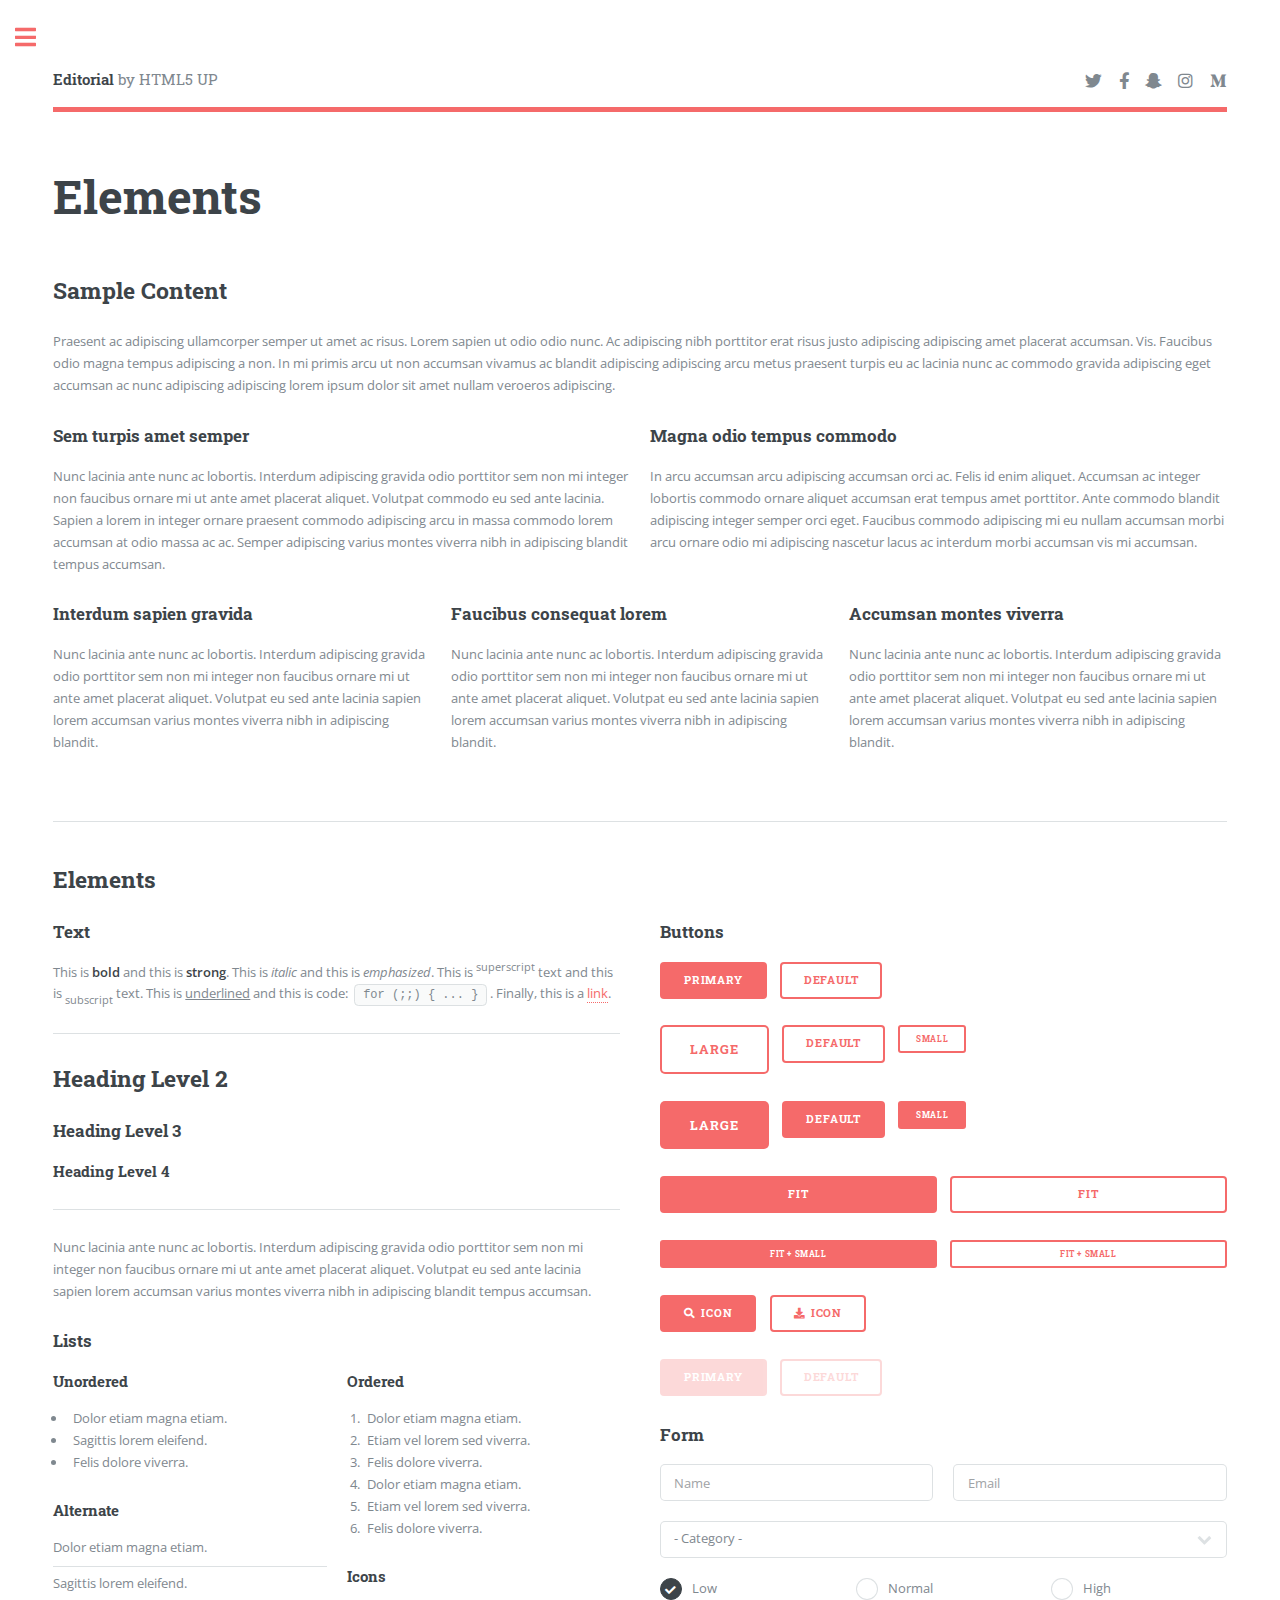
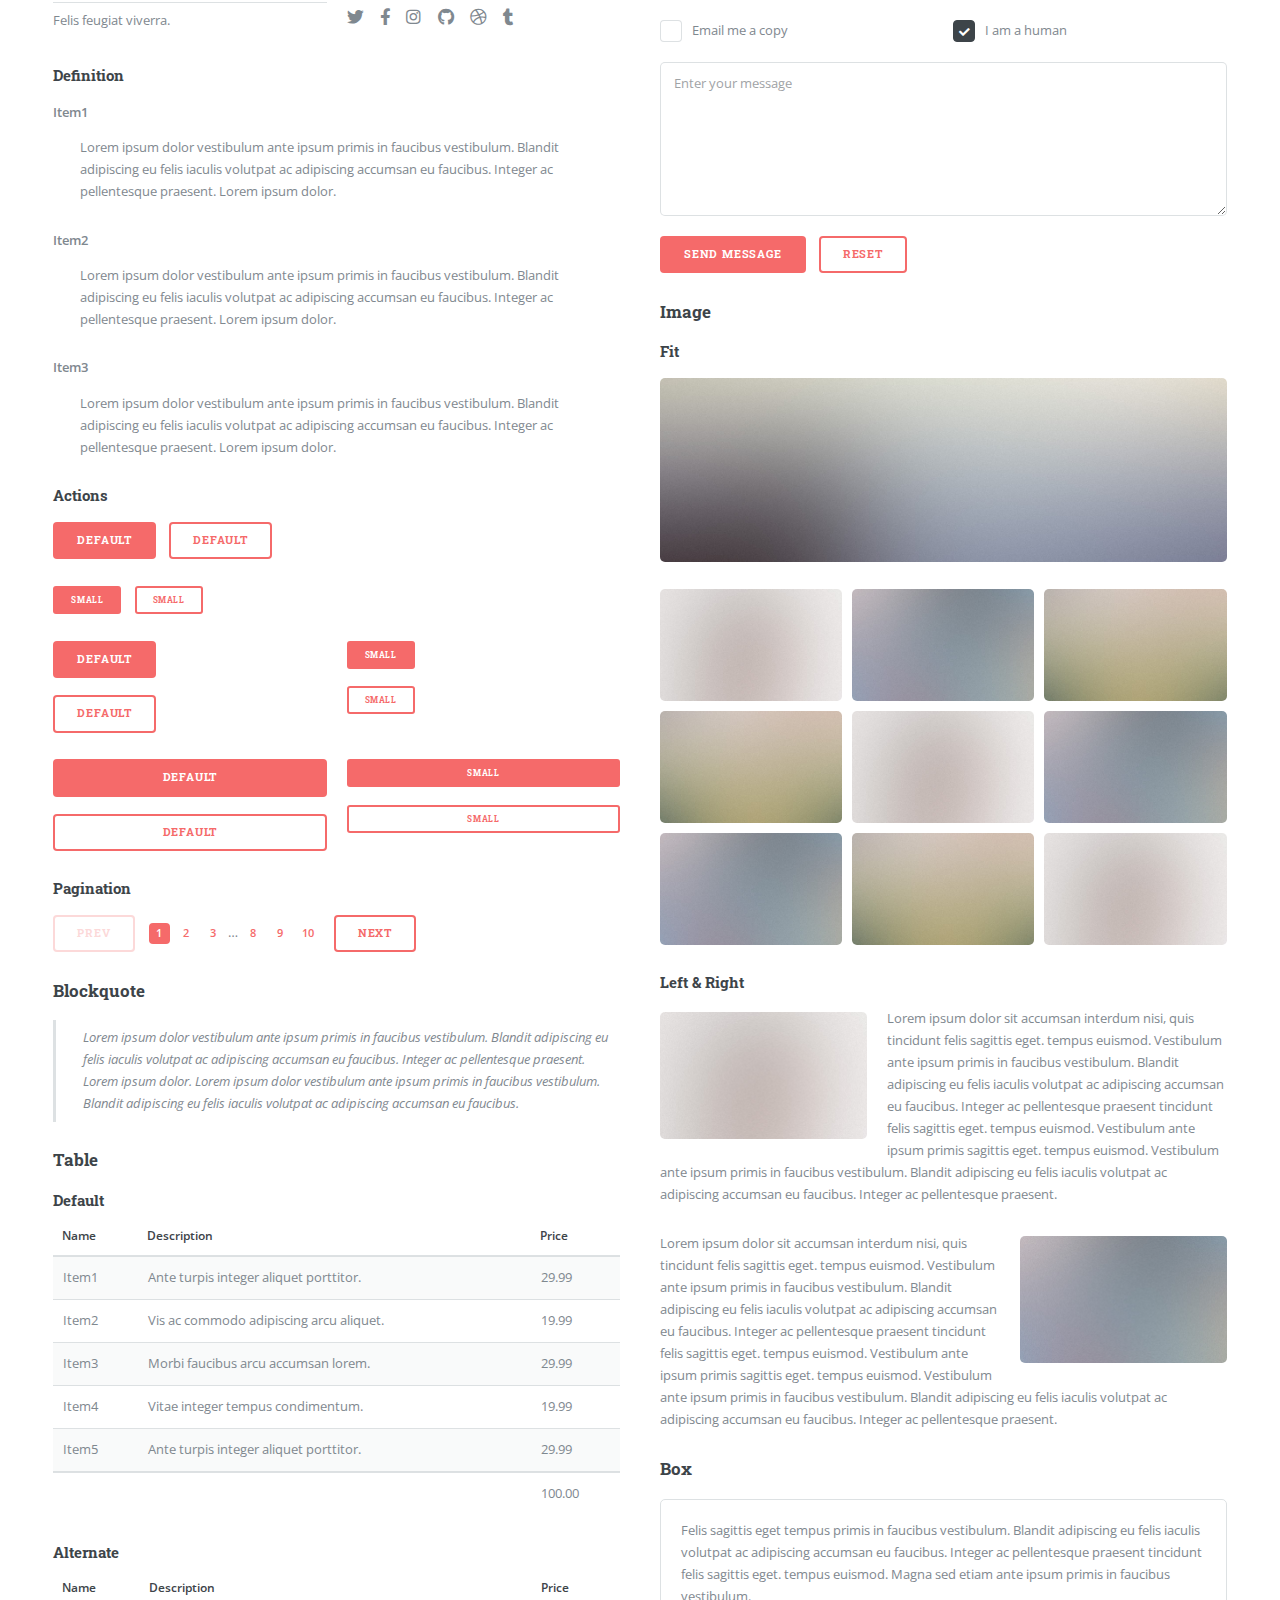
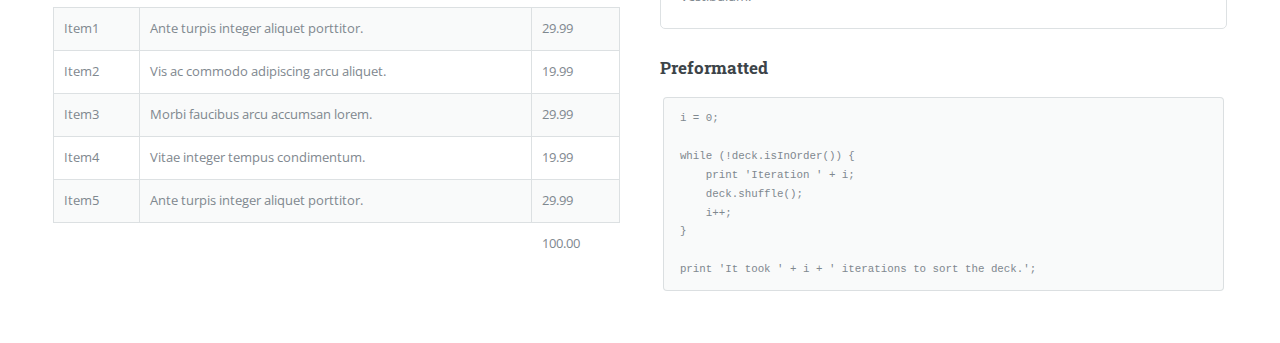
<file: elements.html>
<!DOCTYPE HTML>
<!--
	Editorial by HTML5 UP
	html5up.net | @ajlkn
	Free for personal and commercial use under the CCA 3.0 license (html5up.net/license)
-->
<html>
	<head>
		<title>Elements - Editorial by HTML5 UP</title>
		<meta charset="utf-8" />
		<meta name="viewport" content="width=device-width, initial-scale=1, user-scalable=no" />
		<link rel="stylesheet" href="assets/css/main.css" />
	</head>
	<body class="is-preload">

		<!-- Wrapper -->
			<div id="wrapper">

				<!-- Main -->
					<div id="main">
						<div class="inner">

							<!-- Header -->
								<header id="header">
									<a href="index.html" class="logo"><strong>Editorial</strong> by HTML5 UP</a>
									<ul class="icons">
										<li><a href="#" class="icon brands fa-twitter"><span class="label">Twitter</span></a></li>
										<li><a href="#" class="icon brands fa-facebook-f"><span class="label">Facebook</span></a></li>
										<li><a href="#" class="icon brands fa-snapchat-ghost"><span class="label">Snapchat</span></a></li>
										<li><a href="#" class="icon brands fa-instagram"><span class="label">Instagram</span></a></li>
										<li><a href="#" class="icon brands fa-medium-m"><span class="label">Medium</span></a></li>
									</ul>
								</header>

							<!-- Content -->
								<section>
									<header class="main">
										<h1>Elements</h1>
									</header>

									<!-- Content -->
										<h2 id="content">Sample Content</h2>
										<p>Praesent ac adipiscing ullamcorper semper ut amet ac risus. Lorem sapien ut odio odio nunc. Ac adipiscing nibh porttitor erat risus justo adipiscing adipiscing amet placerat accumsan. Vis. Faucibus odio magna tempus adipiscing a non. In mi primis arcu ut non accumsan vivamus ac blandit adipiscing adipiscing arcu metus praesent turpis eu ac lacinia nunc ac commodo gravida adipiscing eget accumsan ac nunc adipiscing adipiscing lorem ipsum dolor sit amet nullam veroeros adipiscing.</p>
										<div class="row">
											<div class="col-6 col-12-small">
												<h3>Sem turpis amet semper</h3>
												<p>Nunc lacinia ante nunc ac lobortis. Interdum adipiscing gravida odio porttitor sem non mi integer non faucibus ornare mi ut ante amet placerat aliquet. Volutpat commodo eu sed ante lacinia. Sapien a lorem in integer ornare praesent commodo adipiscing arcu in massa commodo lorem accumsan at odio massa ac ac. Semper adipiscing varius montes viverra nibh in adipiscing blandit tempus accumsan.</p>
											</div>
											<div class="col-6 col-12-small">
												<h3>Magna odio tempus commodo</h3>
												<p>In arcu accumsan arcu adipiscing accumsan orci ac. Felis id enim aliquet. Accumsan ac integer lobortis commodo ornare aliquet accumsan erat tempus amet porttitor. Ante commodo blandit adipiscing integer semper orci eget. Faucibus commodo adipiscing mi eu nullam accumsan morbi arcu ornare odio mi adipiscing nascetur lacus ac interdum morbi accumsan vis mi accumsan.</p>
											</div>
											<!-- Break -->
											<div class="col-4 col-12-medium">
												<h3>Interdum sapien gravida</h3>
												<p>Nunc lacinia ante nunc ac lobortis. Interdum adipiscing gravida odio porttitor sem non mi integer non faucibus ornare mi ut ante amet placerat aliquet. Volutpat eu sed ante lacinia sapien lorem accumsan varius montes viverra nibh in adipiscing blandit.</p>
											</div>
											<div class="col-4 col-12-medium">
												<h3>Faucibus consequat lorem</h3>
												<p>Nunc lacinia ante nunc ac lobortis. Interdum adipiscing gravida odio porttitor sem non mi integer non faucibus ornare mi ut ante amet placerat aliquet. Volutpat eu sed ante lacinia sapien lorem accumsan varius montes viverra nibh in adipiscing blandit.</p>
											</div>
											<div class="col-4 col-12-medium">
												<h3>Accumsan montes viverra</h3>
												<p>Nunc lacinia ante nunc ac lobortis. Interdum adipiscing gravida odio porttitor sem non mi integer non faucibus ornare mi ut ante amet placerat aliquet. Volutpat eu sed ante lacinia sapien lorem accumsan varius montes viverra nibh in adipiscing blandit.</p>
											</div>
										</div>

									<hr class="major" />

									<!-- Elements -->
										<h2 id="elements">Elements</h2>
										<div class="row gtr-200">
											<div class="col-6 col-12-medium">

												<!-- Text stuff -->
													<h3>Text</h3>
													<p>This is <b>bold</b> and this is <strong>strong</strong>. This is <i>italic</i> and this is <em>emphasized</em>.
													This is <sup>superscript</sup> text and this is <sub>subscript</sub> text.
													This is <u>underlined</u> and this is code: <code>for (;;) { ... }</code>.
													Finally, this is a <a href="#">link</a>.</p>
													<hr />
													<h2>Heading Level 2</h2>
													<h3>Heading Level 3</h3>
													<h4>Heading Level 4</h4>
													<hr />
													<p>Nunc lacinia ante nunc ac lobortis. Interdum adipiscing gravida odio porttitor sem non mi integer non faucibus ornare mi ut ante amet placerat aliquet. Volutpat eu sed ante lacinia sapien lorem accumsan varius montes viverra nibh in adipiscing blandit tempus accumsan.</p>

												<!-- Lists -->
													<h3>Lists</h3>
													<div class="row">
														<div class="col-6 col-12-small">

															<h4>Unordered</h4>
															<ul>
																<li>Dolor etiam magna etiam.</li>
																<li>Sagittis lorem eleifend.</li>
																<li>Felis dolore viverra.</li>
															</ul>

															<h4>Alternate</h4>
															<ul class="alt">
																<li>Dolor etiam magna etiam.</li>
																<li>Sagittis lorem eleifend.</li>
																<li>Felis feugiat viverra.</li>
															</ul>

														</div>
														<div class="col-6 col-12-small">

															<h4>Ordered</h4>
															<ol>
																<li>Dolor etiam magna etiam.</li>
																<li>Etiam vel lorem sed viverra.</li>
																<li>Felis dolore viverra.</li>
																<li>Dolor etiam magna etiam.</li>
																<li>Etiam vel lorem sed viverra.</li>
																<li>Felis dolore viverra.</li>
															</ol>

															<h4>Icons</h4>
															<ul class="icons">
																<li><a href="#" class="icon brands fa-twitter"><span class="label">Twitter</span></a></li>
																<li><a href="#" class="icon brands fa-facebook-f"><span class="label">Facebook</span></a></li>
																<li><a href="#" class="icon brands fa-instagram"><span class="label">Instagram</span></a></li>
																<li><a href="#" class="icon brands fa-github"><span class="label">Github</span></a></li>
																<li><a href="#" class="icon brands fa-dribbble"><span class="label">Dribbble</span></a></li>
																<li><a href="#" class="icon brands fa-tumblr"><span class="label">Tumblr</span></a></li>
															</ul>

														</div>
													</div>
													<h4>Definition</h4>
													<dl>
														<dt>Item1</dt>
														<dd>
															<p>Lorem ipsum dolor vestibulum ante ipsum primis in faucibus vestibulum. Blandit adipiscing eu felis iaculis volutpat ac adipiscing accumsan eu faucibus. Integer ac pellentesque praesent. Lorem ipsum dolor.</p>
														</dd>
														<dt>Item2</dt>
														<dd>
															<p>Lorem ipsum dolor vestibulum ante ipsum primis in faucibus vestibulum. Blandit adipiscing eu felis iaculis volutpat ac adipiscing accumsan eu faucibus. Integer ac pellentesque praesent. Lorem ipsum dolor.</p>
														</dd>
														<dt>Item3</dt>
														<dd>
															<p>Lorem ipsum dolor vestibulum ante ipsum primis in faucibus vestibulum. Blandit adipiscing eu felis iaculis volutpat ac adipiscing accumsan eu faucibus. Integer ac pellentesque praesent. Lorem ipsum dolor.</p>
														</dd>
													</dl>

													<h4>Actions</h4>
													<ul class="actions">
														<li><a href="#" class="button primary">Default</a></li>
														<li><a href="#" class="button">Default</a></li>
													</ul>
													<ul class="actions small">
														<li><a href="#" class="button primary small">Small</a></li>
														<li><a href="#" class="button small">Small</a></li>
													</ul>
													<div class="row">
														<div class="col-6 col-12-small">
															<ul class="actions stacked">
																<li><a href="#" class="button primary">Default</a></li>
																<li><a href="#" class="button">Default</a></li>
															</ul>
														</div>
														<div class="col-6 col-12-small">
															<ul class="actions stacked">
																<li><a href="#" class="button primary small">Small</a></li>
																<li><a href="#" class="button small">Small</a></li>
															</ul>
														</div>
														<div class="col-6 col-12-small">
															<ul class="actions stacked">
																<li><a href="#" class="button primary fit">Default</a></li>
																<li><a href="#" class="button fit">Default</a></li>
															</ul>
														</div>
														<div class="col-6 col-12-small">
															<ul class="actions stacked">
																<li><a href="#" class="button primary small fit">Small</a></li>
																<li><a href="#" class="button small fit">Small</a></li>
															</ul>
														</div>
													</div>

													<h4>Pagination</h4>
													<ul class="pagination">
														<li><span class="button disabled">Prev</span></li>
														<li><a href="#" class="page active">1</a></li>
														<li><a href="#" class="page">2</a></li>
														<li><a href="#" class="page">3</a></li>
														<li><span>&hellip;</span></li>
														<li><a href="#" class="page">8</a></li>
														<li><a href="#" class="page">9</a></li>
														<li><a href="#" class="page">10</a></li>
														<li><a href="#" class="button">Next</a></li>
													</ul>

												<!-- Blockquote -->
													<h3>Blockquote</h3>
													<blockquote>Lorem ipsum dolor vestibulum ante ipsum primis in faucibus vestibulum. Blandit adipiscing eu felis iaculis volutpat ac adipiscing accumsan eu faucibus. Integer ac pellentesque praesent. Lorem ipsum dolor. Lorem ipsum dolor vestibulum ante ipsum primis in faucibus vestibulum. Blandit adipiscing eu felis iaculis volutpat ac adipiscing accumsan eu faucibus.</blockquote>

												<!-- Table -->
													<h3>Table</h3>

													<h4>Default</h4>
													<div class="table-wrapper">
														<table>
															<thead>
																<tr>
																	<th>Name</th>
																	<th>Description</th>
																	<th>Price</th>
																</tr>
															</thead>
															<tbody>
																<tr>
																	<td>Item1</td>
																	<td>Ante turpis integer aliquet porttitor.</td>
																	<td>29.99</td>
																</tr>
																<tr>
																	<td>Item2</td>
																	<td>Vis ac commodo adipiscing arcu aliquet.</td>
																	<td>19.99</td>
																</tr>
																<tr>
																	<td>Item3</td>
																	<td> Morbi faucibus arcu accumsan lorem.</td>
																	<td>29.99</td>
																</tr>
																<tr>
																	<td>Item4</td>
																	<td>Vitae integer tempus condimentum.</td>
																	<td>19.99</td>
																</tr>
																<tr>
																	<td>Item5</td>
																	<td>Ante turpis integer aliquet porttitor.</td>
																	<td>29.99</td>
																</tr>
															</tbody>
															<tfoot>
																<tr>
																	<td colspan="2"></td>
																	<td>100.00</td>
																</tr>
															</tfoot>
														</table>
													</div>

													<h4>Alternate</h4>
													<div class="table-wrapper">
														<table class="alt">
															<thead>
																<tr>
																	<th>Name</th>
																	<th>Description</th>
																	<th>Price</th>
																</tr>
															</thead>
															<tbody>
																<tr>
																	<td>Item1</td>
																	<td>Ante turpis integer aliquet porttitor.</td>
																	<td>29.99</td>
																</tr>
																<tr>
																	<td>Item2</td>
																	<td>Vis ac commodo adipiscing arcu aliquet.</td>
																	<td>19.99</td>
																</tr>
																<tr>
																	<td>Item3</td>
																	<td> Morbi faucibus arcu accumsan lorem.</td>
																	<td>29.99</td>
																</tr>
																<tr>
																	<td>Item4</td>
																	<td>Vitae integer tempus condimentum.</td>
																	<td>19.99</td>
																</tr>
																<tr>
																	<td>Item5</td>
																	<td>Ante turpis integer aliquet porttitor.</td>
																	<td>29.99</td>
																</tr>
															</tbody>
															<tfoot>
																<tr>
																	<td colspan="2"></td>
																	<td>100.00</td>
																</tr>
															</tfoot>
														</table>
													</div>

											</div>
											<div class="col-6 col-12-medium">

												<!-- Buttons -->
													<h3>Buttons</h3>
													<ul class="actions">
														<li><a href="#" class="button primary">Primary</a></li>
														<li><a href="#" class="button">Default</a></li>
													</ul>
													<ul class="actions">
														<li><a href="#" class="button large">Large</a></li>
														<li><a href="#" class="button">Default</a></li>
														<li><a href="#" class="button small">Small</a></li>
													</ul>
													<ul class="actions">
														<li><a href="#" class="button primary large">Large</a></li>
														<li><a href="#" class="button primary">Default</a></li>
														<li><a href="#" class="button primary small">Small</a></li>
													</ul>
													<ul class="actions fit">
														<li><a href="#" class="button primary fit">Fit</a></li>
														<li><a href="#" class="button fit">Fit</a></li>
													</ul>
													<ul class="actions fit small">
														<li><a href="#" class="button primary fit small">Fit + Small</a></li>
														<li><a href="#" class="button fit small">Fit + Small</a></li>
													</ul>
													<ul class="actions">
														<li><a href="#" class="button primary icon solid fa-search">Icon</a></li>
														<li><a href="#" class="button icon solid fa-download">Icon</a></li>
													</ul>
													<ul class="actions">
														<li><span class="button primary disabled">Primary</span></li>
														<li><span class="button disabled">Default</span></li>
													</ul>

												<!-- Form -->
													<h3>Form</h3>

													<form method="post" action="#">
														<div class="row gtr-uniform">
															<div class="col-6 col-12-xsmall">
																<input type="text" name="demo-name" id="demo-name" value="" placeholder="Name" />
															</div>
															<div class="col-6 col-12-xsmall">
																<input type="email" name="demo-email" id="demo-email" value="" placeholder="Email" />
															</div>
															<!-- Break -->
															<div class="col-12">
																<select name="demo-category" id="demo-category">
																	<option value="">- Category -</option>
																	<option value="1">Manufacturing</option>
																	<option value="1">Shipping</option>
																	<option value="1">Administration</option>
																	<option value="1">Human Resources</option>
																</select>
															</div>
															<!-- Break -->
															<div class="col-4 col-12-small">
																<input type="radio" id="demo-priority-low" name="demo-priority" checked>
																<label for="demo-priority-low">Low</label>
															</div>
															<div class="col-4 col-12-small">
																<input type="radio" id="demo-priority-normal" name="demo-priority">
																<label for="demo-priority-normal">Normal</label>
															</div>
															<div class="col-4 col-12-small">
																<input type="radio" id="demo-priority-high" name="demo-priority">
																<label for="demo-priority-high">High</label>
															</div>
															<!-- Break -->
															<div class="col-6 col-12-small">
																<input type="checkbox" id="demo-copy" name="demo-copy">
																<label for="demo-copy">Email me a copy</label>
															</div>
															<div class="col-6 col-12-small">
																<input type="checkbox" id="demo-human" name="demo-human" checked>
																<label for="demo-human">I am a human</label>
															</div>
															<!-- Break -->
															<div class="col-12">
																<textarea name="demo-message" id="demo-message" placeholder="Enter your message" rows="6"></textarea>
															</div>
															<!-- Break -->
															<div class="col-12">
																<ul class="actions">
																	<li><input type="submit" value="Send Message" class="primary" /></li>
																	<li><input type="reset" value="Reset" /></li>
																</ul>
															</div>
														</div>
													</form>

												<!-- Image -->
													<h3>Image</h3>

													<h4>Fit</h4>
													<span class="image fit"><img src="images/pic11.jpg" alt="" /></span>
													<div class="box alt">
														<div class="row gtr-50 gtr-uniform">
															<div class="col-4"><span class="image fit"><img src="images/pic01.jpg" alt="" /></span></div>
															<div class="col-4"><span class="image fit"><img src="images/pic02.jpg" alt="" /></span></div>
															<div class="col-4"><span class="image fit"><img src="images/pic03.jpg" alt="" /></span></div>
															<!-- Break -->
															<div class="col-4"><span class="image fit"><img src="images/pic03.jpg" alt="" /></span></div>
															<div class="col-4"><span class="image fit"><img src="images/pic01.jpg" alt="" /></span></div>
															<div class="col-4"><span class="image fit"><img src="images/pic02.jpg" alt="" /></span></div>
															<!-- Break -->
															<div class="col-4"><span class="image fit"><img src="images/pic02.jpg" alt="" /></span></div>
															<div class="col-4"><span class="image fit"><img src="images/pic03.jpg" alt="" /></span></div>
															<div class="col-4"><span class="image fit"><img src="images/pic01.jpg" alt="" /></span></div>
														</div>
													</div>

													<h4>Left &amp; Right</h4>
													<p><span class="image left"><img src="images/pic01.jpg" alt="" /></span>Lorem ipsum dolor sit accumsan interdum nisi, quis tincidunt felis sagittis eget. tempus euismod. Vestibulum ante ipsum primis in faucibus vestibulum. Blandit adipiscing eu felis iaculis volutpat ac adipiscing accumsan eu faucibus. Integer ac pellentesque praesent tincidunt felis sagittis eget. tempus euismod. Vestibulum ante ipsum primis sagittis eget. tempus euismod. Vestibulum ante ipsum primis in faucibus vestibulum. Blandit adipiscing eu felis iaculis volutpat ac adipiscing accumsan eu faucibus. Integer ac pellentesque praesent.</p>
													<p><span class="image right"><img src="images/pic02.jpg" alt="" /></span>Lorem ipsum dolor sit accumsan interdum nisi, quis tincidunt felis sagittis eget. tempus euismod. Vestibulum ante ipsum primis in faucibus vestibulum. Blandit adipiscing eu felis iaculis volutpat ac adipiscing accumsan eu faucibus. Integer ac pellentesque praesent tincidunt felis sagittis eget. tempus euismod. Vestibulum ante ipsum primis sagittis eget. tempus euismod. Vestibulum ante ipsum primis in faucibus vestibulum. Blandit adipiscing eu felis iaculis volutpat ac adipiscing accumsan eu faucibus. Integer ac pellentesque praesent.</p>

												<!-- Box -->
													<h3>Box</h3>
													<div class="box">
														<p>Felis sagittis eget tempus primis in faucibus vestibulum. Blandit adipiscing eu felis iaculis volutpat ac adipiscing accumsan eu faucibus. Integer ac pellentesque praesent tincidunt felis sagittis eget. tempus euismod. Magna sed etiam ante ipsum primis in faucibus vestibulum.</p>
													</div>

												<!-- Preformatted Code -->
													<h3>Preformatted</h3>
													<pre><code>i = 0;

while (!deck.isInOrder()) {
    print 'Iteration ' + i;
    deck.shuffle();
    i++;
}

print 'It took ' + i + ' iterations to sort the deck.';
</code></pre>

											</div>
										</div>

								</section>

						</div>
					</div>

				<!-- Sidebar -->
					<div id="sidebar">
						<div class="inner">

							<!-- Search -->
								<section id="search" class="alt">
									<form method="post" action="#">
										<input type="text" name="query" id="query" placeholder="Search" />
									</form>
								</section>

							<!-- Menu -->
								<nav id="menu">
									<header class="major">
										<h2>Menu</h2>
									</header>
									<ul>
										<li><a href="index.html">Homepage</a></li>
										<li><a href="generic.html">Generic</a></li>
										<li><a href="elements.html">Elements</a></li>
										<li>
											<span class="opener">Submenu</span>
											<ul>
												<li><a href="#">Lorem Dolor</a></li>
												<li><a href="#">Ipsum Adipiscing</a></li>
												<li><a href="#">Tempus Magna</a></li>
												<li><a href="#">Feugiat Veroeros</a></li>
											</ul>
										</li>
										<li><a href="#">Etiam Dolore</a></li>
										<li><a href="#">Adipiscing</a></li>
										<li>
											<span class="opener">Another Submenu</span>
											<ul>
												<li><a href="#">Lorem Dolor</a></li>
												<li><a href="#">Ipsum Adipiscing</a></li>
												<li><a href="#">Tempus Magna</a></li>
												<li><a href="#">Feugiat Veroeros</a></li>
											</ul>
										</li>
										<li><a href="#">Maximus Erat</a></li>
										<li><a href="#">Sapien Mauris</a></li>
										<li><a href="#">Amet Lacinia</a></li>
									</ul>
								</nav>

							<!-- Section -->
								<section>
									<header class="major">
										<h2>Ante interdum</h2>
									</header>
									<div class="mini-posts">
										<article>
											<a href="#" class="image"><img src="images/pic07.jpg" alt="" /></a>
											<p>Aenean ornare velit lacus, ac varius enim lorem ullamcorper dolore aliquam.</p>
										</article>
										<article>
											<a href="#" class="image"><img src="images/pic08.jpg" alt="" /></a>
											<p>Aenean ornare velit lacus, ac varius enim lorem ullamcorper dolore aliquam.</p>
										</article>
										<article>
											<a href="#" class="image"><img src="images/pic09.jpg" alt="" /></a>
											<p>Aenean ornare velit lacus, ac varius enim lorem ullamcorper dolore aliquam.</p>
										</article>
									</div>
									<ul class="actions">
										<li><a href="#" class="button">More</a></li>
									</ul>
								</section>

							<!-- Section -->
								<section>
									<header class="major">
										<h2>Get in touch</h2>
									</header>
									<p>Sed varius enim lorem ullamcorper dolore aliquam aenean ornare velit lacus, ac varius enim lorem ullamcorper dolore. Proin sed aliquam facilisis ante interdum. Sed nulla amet lorem feugiat tempus aliquam.</p>
									<ul class="contact">
										<li class="icon solid fa-envelope"><a href="#">information@untitled.tld</a></li>
										<li class="icon solid fa-phone">(000) 000-0000</li>
										<li class="icon solid fa-home">1234 Somewhere Road #8254<br />
										Nashville, TN 00000-0000</li>
									</ul>
								</section>

							<!-- Footer -->
								<footer id="footer">
									<p class="copyright">&copy; Untitled. All rights reserved. Demo Images: <a href="https://unsplash.com">Unsplash</a>. Design: <a href="https://html5up.net">HTML5 UP</a>.</p>
								</footer>

						</div>
					</div>

			</div>

		<!-- Scripts -->
			<script src="assets/js/jquery.min.js"></script>
			<script src="assets/js/browser.min.js"></script>
			<script src="assets/js/breakpoints.min.js"></script>
			<script src="assets/js/util.js"></script>
			<script src="assets/js/main.js"></script>

	</body>
</html>
</file>
<file: assets/css/main.css>
@import url(fontawesome-all.min.css);
@import url("https://fonts.googleapis.com/css?family=Open+Sans:400,600,400italic,600italic|Roboto+Slab:400,700");
/*
	Editorial by HTML5 UP
	html5up.net | @ajlkn
	Free for personal and commercial use under the CCA 3.0 license (html5up.net/license)
*/
html, body, div, span, applet, object,
iframe, h1, h2, h3, h4, h5, h6, p, blockquote,
pre, a, abbr, acronym, address, big, cite,
code, del, dfn, em, img, ins, kbd, q, s, samp,
small, strike, strong, sub, sup, tt, var, b,
u, i, center, dl, dt, dd, ol, ul, li, fieldset,
form, label, legend, table, caption, tbody,
tfoot, thead, tr, th, td, article, aside,
canvas, details, embed, figure, figcaption,
footer, header, hgroup, menu, nav, output, ruby,
section, summary, time, mark, audio, video {
  margin: 0;
  padding: 0;
  border: 0;
  font-size: 100%;
  font: inherit;
  vertical-align: baseline; }

article, aside, details, figcaption, figure,
footer, header, hgroup, menu, nav, section {
  display: block; }

body {
  line-height: 1; }

ol, ul {
  list-style: none; }

blockquote, q {
  quotes: none; }
  blockquote:before, blockquote:after, q:before, q:after {
    content: '';
    content: none; }

table {
  border-collapse: collapse;
  border-spacing: 0; }

body {
  -webkit-text-size-adjust: none; }

mark {
  background-color: transparent;
  color: inherit; }

input::-moz-focus-inner {
  border: 0;
  padding: 0; }

input, select, textarea {
  -moz-appearance: none;
  -webkit-appearance: none;
  -ms-appearance: none;
  appearance: none; }

/* Basic */
@-ms-viewport {
  width: device-width; }

body {
  -ms-overflow-style: scrollbar; }

@media screen and (max-width: 480px) {
  html, body {
    min-width: 320px; } }

html {
  box-sizing: border-box; }

*, *:before, *:after {
  box-sizing: inherit; }

body {
  background: #ffffff; }
  body.is-preload *, body.is-preload *:before, body.is-preload *:after, body.is-resizing *, body.is-resizing *:before, body.is-resizing *:after {
    -moz-animation: none !important;
    -webkit-animation: none !important;
    -ms-animation: none !important;
    animation: none !important;
    -moz-transition: none !important;
    -webkit-transition: none !important;
    -ms-transition: none !important;
    transition: none !important; }

/* Type */
body, input, select, textarea {
  color: #7f888f;
  font-family: "Open Sans", sans-serif;
  font-size: 13pt;
  font-weight: 400;
  line-height: 1.65; }
  @media screen and (max-width: 1680px) {
    body, input, select, textarea {
      font-size: 11pt; } }
  @media screen and (max-width: 1280px) {
    body, input, select, textarea {
      font-size: 10pt; } }
  @media screen and (max-width: 360px) {
    body, input, select, textarea {
      font-size: 9pt; } }

a {
  -moz-transition: color 0.2s ease-in-out, border-bottom-color 0.2s ease-in-out;
  -webkit-transition: color 0.2s ease-in-out, border-bottom-color 0.2s ease-in-out;
  -ms-transition: color 0.2s ease-in-out, border-bottom-color 0.2s ease-in-out;
  transition: color 0.2s ease-in-out, border-bottom-color 0.2s ease-in-out;
  border-bottom: dotted 1px;
  color: #f56a6a;
  text-decoration: none; }
  a:hover {
    border-bottom-color: #f56a6a;
    color: #f56a6a !important; }
    a:hover strong {
      color: inherit; }

strong, b {
  color: #3d4449;
  font-weight: 600; }

em, i {
  font-style: italic; }

p {
  margin: 0 0 2em 0; }

h1, h2, h3, h4, h5, h6 {
  color: #3d4449;
  font-family: "Roboto Slab", serif;
  font-weight: 700;
  line-height: 1.5;
  margin: 0 0 1em 0; }
  h1 a, h2 a, h3 a, h4 a, h5 a, h6 a {
    color: inherit;
    text-decoration: none;
    border-bottom: 0; }

h1 {
  font-size: 4em;
  margin: 0 0 0.5em 0;
  line-height: 1.3; }

h2 {
  font-size: 1.75em; }

h3 {
  font-size: 1.25em; }

h4 {
  font-size: 1.1em; }

h5 {
  font-size: 0.9em; }

h6 {
  font-size: 0.7em; }

@media screen and (max-width: 1680px) {
  h1 {
    font-size: 3.5em; } }

@media screen and (max-width: 980px) {
  h1 {
    font-size: 3.25em; } }

@media screen and (max-width: 736px) {
  h1 {
    font-size: 2em;
    line-height: 1.4; }
  h2 {
    font-size: 1.5em; } }

sub {
  font-size: 0.8em;
  position: relative;
  top: 0.5em; }

sup {
  font-size: 0.8em;
  position: relative;
  top: -0.5em; }

blockquote {
  border-left: solid 3px rgba(210, 215, 217, 0.75);
  font-style: italic;
  margin: 0 0 2em 0;
  padding: 0.5em 0 0.5em 2em; }

code {
  background: rgba(230, 235, 237, 0.25);
  border-radius: 0.375em;
  border: solid 1px rgba(210, 215, 217, 0.75);
  font-family: "Courier New", monospace;
  font-size: 0.9em;
  margin: 0 0.25em;
  padding: 0.25em 0.65em; }

pre {
  -webkit-overflow-scrolling: touch;
  font-family: "Courier New", monospace;
  font-size: 0.9em;
  margin: 0 0 2em 0; }
  pre code {
    display: block;
    line-height: 1.75;
    padding: 1em 1.5em;
    overflow-x: auto; }

hr {
  border: 0;
  border-bottom: solid 1px rgba(210, 215, 217, 0.75);
  margin: 2em 0; }
  hr.major {
    margin: 3em 0; }

.align-left {
  text-align: left; }

.align-center {
  text-align: center; }

.align-right {
  text-align: right; }

/* Row */
.row {
  display: flex;
  flex-wrap: wrap;
  box-sizing: border-box;
  align-items: stretch; }
  .row > * {
    box-sizing: border-box; }
  .row.gtr-uniform > * > :last-child {
    margin-bottom: 0; }
  .row.aln-left {
    justify-content: flex-start; }
  .row.aln-center {
    justify-content: center; }
  .row.aln-right {
    justify-content: flex-end; }
  .row.aln-top {
    align-items: flex-start; }
  .row.aln-middle {
    align-items: center; }
  .row.aln-bottom {
    align-items: flex-end; }
  .row > .imp {
    order: -1; }
  .row > .col-1 {
    width: 8.33333%; }
  .row > .off-1 {
    margin-left: 8.33333%; }
  .row > .col-2 {
    width: 16.66667%; }
  .row > .off-2 {
    margin-left: 16.66667%; }
  .row > .col-3 {
    width: 25%; }
  .row > .off-3 {
    margin-left: 25%; }
  .row > .col-4 {
    width: 33.33333%; }
  .row > .off-4 {
    margin-left: 33.33333%; }
  .row > .col-5 {
    width: 41.66667%; }
  .row > .off-5 {
    margin-left: 41.66667%; }
  .row > .col-6 {
    width: 50%; }
  .row > .off-6 {
    margin-left: 50%; }
  .row > .col-7 {
    width: 58.33333%; }
  .row > .off-7 {
    margin-left: 58.33333%; }
  .row > .col-8 {
    width: 66.66667%; }
  .row > .off-8 {
    margin-left: 66.66667%; }
  .row > .col-9 {
    width: 75%; }
  .row > .off-9 {
    margin-left: 75%; }
  .row > .col-10 {
    width: 83.33333%; }
  .row > .off-10 {
    margin-left: 83.33333%; }
  .row > .col-11 {
    width: 91.66667%; }
  .row > .off-11 {
    margin-left: 91.66667%; }
  .row > .col-12 {
    width: 100%; }
  .row > .off-12 {
    margin-left: 100%; }
  .row.gtr-0 {
    margin-top: 0;
    margin-left: 0em; }
    .row.gtr-0 > * {
      padding: 0 0 0 0em; }
    .row.gtr-0.gtr-uniform {
      margin-top: 0em; }
      .row.gtr-0.gtr-uniform > * {
        padding-top: 0em; }
  .row.gtr-25 {
    margin-top: 0;
    margin-left: -0.375em; }
    .row.gtr-25 > * {
      padding: 0 0 0 0.375em; }
    .row.gtr-25.gtr-uniform {
      margin-top: -0.375em; }
      .row.gtr-25.gtr-uniform > * {
        padding-top: 0.375em; }
  .row.gtr-50 {
    margin-top: 0;
    margin-left: -0.75em; }
    .row.gtr-50 > * {
      padding: 0 0 0 0.75em; }
    .row.gtr-50.gtr-uniform {
      margin-top: -0.75em; }
      .row.gtr-50.gtr-uniform > * {
        padding-top: 0.75em; }
  .row {
    margin-top: 0;
    margin-left: -1.5em; }
    .row > * {
      padding: 0 0 0 1.5em; }
    .row.gtr-uniform {
      margin-top: -1.5em; }
      .row.gtr-uniform > * {
        padding-top: 1.5em; }
  .row.gtr-150 {
    margin-top: 0;
    margin-left: -2.25em; }
    .row.gtr-150 > * {
      padding: 0 0 0 2.25em; }
    .row.gtr-150.gtr-uniform {
      margin-top: -2.25em; }
      .row.gtr-150.gtr-uniform > * {
        padding-top: 2.25em; }
  .row.gtr-200 {
    margin-top: 0;
    margin-left: -3em; }
    .row.gtr-200 > * {
      padding: 0 0 0 3em; }
    .row.gtr-200.gtr-uniform {
      margin-top: -3em; }
      .row.gtr-200.gtr-uniform > * {
        padding-top: 3em; }
  @media screen and (max-width: 1680px) {
    .row {
      display: flex;
      flex-wrap: wrap;
      box-sizing: border-box;
      align-items: stretch; }
      .row > * {
        box-sizing: border-box; }
      .row.gtr-uniform > * > :last-child {
        margin-bottom: 0; }
      .row.aln-left {
        justify-content: flex-start; }
      .row.aln-center {
        justify-content: center; }
      .row.aln-right {
        justify-content: flex-end; }
      .row.aln-top {
        align-items: flex-start; }
      .row.aln-middle {
        align-items: center; }
      .row.aln-bottom {
        align-items: flex-end; }
      .row > .imp-xlarge {
        order: -1; }
      .row > .col-1-xlarge {
        width: 8.33333%; }
      .row > .off-1-xlarge {
        margin-left: 8.33333%; }
      .row > .col-2-xlarge {
        width: 16.66667%; }
      .row > .off-2-xlarge {
        margin-left: 16.66667%; }
      .row > .col-3-xlarge {
        width: 25%; }
      .row > .off-3-xlarge {
        margin-left: 25%; }
      .row > .col-4-xlarge {
        width: 33.33333%; }
      .row > .off-4-xlarge {
        margin-left: 33.33333%; }
      .row > .col-5-xlarge {
        width: 41.66667%; }
      .row > .off-5-xlarge {
        margin-left: 41.66667%; }
      .row > .col-6-xlarge {
        width: 50%; }
      .row > .off-6-xlarge {
        margin-left: 50%; }
      .row > .col-7-xlarge {
        width: 58.33333%; }
      .row > .off-7-xlarge {
        margin-left: 58.33333%; }
      .row > .col-8-xlarge {
        width: 66.66667%; }
      .row > .off-8-xlarge {
        margin-left: 66.66667%; }
      .row > .col-9-xlarge {
        width: 75%; }
      .row > .off-9-xlarge {
        margin-left: 75%; }
      .row > .col-10-xlarge {
        width: 83.33333%; }
      .row > .off-10-xlarge {
        margin-left: 83.33333%; }
      .row > .col-11-xlarge {
        width: 91.66667%; }
      .row > .off-11-xlarge {
        margin-left: 91.66667%; }
      .row > .col-12-xlarge {
        width: 100%; }
      .row > .off-12-xlarge {
        margin-left: 100%; }
      .row.gtr-0 {
        margin-top: 0;
        margin-left: 0em; }
        .row.gtr-0 > * {
          padding: 0 0 0 0em; }
        .row.gtr-0.gtr-uniform {
          margin-top: 0em; }
          .row.gtr-0.gtr-uniform > * {
            padding-top: 0em; }
      .row.gtr-25 {
        margin-top: 0;
        margin-left: -0.375em; }
        .row.gtr-25 > * {
          padding: 0 0 0 0.375em; }
        .row.gtr-25.gtr-uniform {
          margin-top: -0.375em; }
          .row.gtr-25.gtr-uniform > * {
            padding-top: 0.375em; }
      .row.gtr-50 {
        margin-top: 0;
        margin-left: -0.75em; }
        .row.gtr-50 > * {
          padding: 0 0 0 0.75em; }
        .row.gtr-50.gtr-uniform {
          margin-top: -0.75em; }
          .row.gtr-50.gtr-uniform > * {
            padding-top: 0.75em; }
      .row {
        margin-top: 0;
        margin-left: -1.5em; }
        .row > * {
          padding: 0 0 0 1.5em; }
        .row.gtr-uniform {
          margin-top: -1.5em; }
          .row.gtr-uniform > * {
            padding-top: 1.5em; }
      .row.gtr-150 {
        margin-top: 0;
        margin-left: -2.25em; }
        .row.gtr-150 > * {
          padding: 0 0 0 2.25em; }
        .row.gtr-150.gtr-uniform {
          margin-top: -2.25em; }
          .row.gtr-150.gtr-uniform > * {
            padding-top: 2.25em; }
      .row.gtr-200 {
        margin-top: 0;
        margin-left: -3em; }
        .row.gtr-200 > * {
          padding: 0 0 0 3em; }
        .row.gtr-200.gtr-uniform {
          margin-top: -3em; }
          .row.gtr-200.gtr-uniform > * {
            padding-top: 3em; } }
  @media screen and (max-width: 1280px) {
    .row {
      display: flex;
      flex-wrap: wrap;
      box-sizing: border-box;
      align-items: stretch; }
      .row > * {
        box-sizing: border-box; }
      .row.gtr-uniform > * > :last-child {
        margin-bottom: 0; }
      .row.aln-left {
        justify-content: flex-start; }
      .row.aln-center {
        justify-content: center; }
      .row.aln-right {
        justify-content: flex-end; }
      .row.aln-top {
        align-items: flex-start; }
      .row.aln-middle {
        align-items: center; }
      .row.aln-bottom {
        align-items: flex-end; }
      .row > .imp-large {
        order: -1; }
      .row > .col-1-large {
        width: 8.33333%; }
      .row > .off-1-large {
        margin-left: 8.33333%; }
      .row > .col-2-large {
        width: 16.66667%; }
      .row > .off-2-large {
        margin-left: 16.66667%; }
      .row > .col-3-large {
        width: 25%; }
      .row > .off-3-large {
        margin-left: 25%; }
      .row > .col-4-large {
        width: 33.33333%; }
      .row > .off-4-large {
        margin-left: 33.33333%; }
      .row > .col-5-large {
        width: 41.66667%; }
      .row > .off-5-large {
        margin-left: 41.66667%; }
      .row > .col-6-large {
        width: 50%; }
      .row > .off-6-large {
        margin-left: 50%; }
      .row > .col-7-large {
        width: 58.33333%; }
      .row > .off-7-large {
        margin-left: 58.33333%; }
      .row > .col-8-large {
        width: 66.66667%; }
      .row > .off-8-large {
        margin-left: 66.66667%; }
      .row > .col-9-large {
        width: 75%; }
      .row > .off-9-large {
        margin-left: 75%; }
      .row > .col-10-large {
        width: 83.33333%; }
      .row > .off-10-large {
        margin-left: 83.33333%; }
      .row > .col-11-large {
        width: 91.66667%; }
      .row > .off-11-large {
        margin-left: 91.66667%; }
      .row > .col-12-large {
        width: 100%; }
      .row > .off-12-large {
        margin-left: 100%; }
      .row.gtr-0 {
        margin-top: 0;
        margin-left: 0em; }
        .row.gtr-0 > * {
          padding: 0 0 0 0em; }
        .row.gtr-0.gtr-uniform {
          margin-top: 0em; }
          .row.gtr-0.gtr-uniform > * {
            padding-top: 0em; }
      .row.gtr-25 {
        margin-top: 0;
        margin-left: -0.375em; }
        .row.gtr-25 > * {
          padding: 0 0 0 0.375em; }
        .row.gtr-25.gtr-uniform {
          margin-top: -0.375em; }
          .row.gtr-25.gtr-uniform > * {
            padding-top: 0.375em; }
      .row.gtr-50 {
        margin-top: 0;
        margin-left: -0.75em; }
        .row.gtr-50 > * {
          padding: 0 0 0 0.75em; }
        .row.gtr-50.gtr-uniform {
          margin-top: -0.75em; }
          .row.gtr-50.gtr-uniform > * {
            padding-top: 0.75em; }
      .row {
        margin-top: 0;
        margin-left: -1.5em; }
        .row > * {
          padding: 0 0 0 1.5em; }
        .row.gtr-uniform {
          margin-top: -1.5em; }
          .row.gtr-uniform > * {
            padding-top: 1.5em; }
      .row.gtr-150 {
        margin-top: 0;
        margin-left: -2.25em; }
        .row.gtr-150 > * {
          padding: 0 0 0 2.25em; }
        .row.gtr-150.gtr-uniform {
          margin-top: -2.25em; }
          .row.gtr-150.gtr-uniform > * {
            padding-top: 2.25em; }
      .row.gtr-200 {
        margin-top: 0;
        margin-left: -3em; }
        .row.gtr-200 > * {
          padding: 0 0 0 3em; }
        .row.gtr-200.gtr-uniform {
          margin-top: -3em; }
          .row.gtr-200.gtr-uniform > * {
            padding-top: 3em; } }
  @media screen and (max-width: 980px) {
    .row {
      display: flex;
      flex-wrap: wrap;
      box-sizing: border-box;
      align-items: stretch; }
      .row > * {
        box-sizing: border-box; }
      .row.gtr-uniform > * > :last-child {
        margin-bottom: 0; }
      .row.aln-left {
        justify-content: flex-start; }
      .row.aln-center {
        justify-content: center; }
      .row.aln-right {
        justify-content: flex-end; }
      .row.aln-top {
        align-items: flex-start; }
      .row.aln-middle {
        align-items: center; }
      .row.aln-bottom {
        align-items: flex-end; }
      .row > .imp-medium {
        order: -1; }
      .row > .col-1-medium {
        width: 8.33333%; }
      .row > .off-1-medium {
        margin-left: 8.33333%; }
      .row > .col-2-medium {
        width: 16.66667%; }
      .row > .off-2-medium {
        margin-left: 16.66667%; }
      .row > .col-3-medium {
        width: 25%; }
      .row > .off-3-medium {
        margin-left: 25%; }
      .row > .col-4-medium {
        width: 33.33333%; }
      .row > .off-4-medium {
        margin-left: 33.33333%; }
      .row > .col-5-medium {
        width: 41.66667%; }
      .row > .off-5-medium {
        margin-left: 41.66667%; }
      .row > .col-6-medium {
        width: 50%; }
      .row > .off-6-medium {
        margin-left: 50%; }
      .row > .col-7-medium {
        width: 58.33333%; }
      .row > .off-7-medium {
        margin-left: 58.33333%; }
      .row > .col-8-medium {
        width: 66.66667%; }
      .row > .off-8-medium {
        margin-left: 66.66667%; }
      .row > .col-9-medium {
        width: 75%; }
      .row > .off-9-medium {
        margin-left: 75%; }
      .row > .col-10-medium {
        width: 83.33333%; }
      .row > .off-10-medium {
        margin-left: 83.33333%; }
      .row > .col-11-medium {
        width: 91.66667%; }
      .row > .off-11-medium {
        margin-left: 91.66667%; }
      .row > .col-12-medium {
        width: 100%; }
      .row > .off-12-medium {
        margin-left: 100%; }
      .row.gtr-0 {
        margin-top: 0;
        margin-left: 0em; }
        .row.gtr-0 > * {
          padding: 0 0 0 0em; }
        .row.gtr-0.gtr-uniform {
          margin-top: 0em; }
          .row.gtr-0.gtr-uniform > * {
            padding-top: 0em; }
      .row.gtr-25 {
        margin-top: 0;
        margin-left: -0.375em; }
        .row.gtr-25 > * {
          padding: 0 0 0 0.375em; }
        .row.gtr-25.gtr-uniform {
          margin-top: -0.375em; }
          .row.gtr-25.gtr-uniform > * {
            padding-top: 0.375em; }
      .row.gtr-50 {
        margin-top: 0;
        margin-left: -0.75em; }
        .row.gtr-50 > * {
          padding: 0 0 0 0.75em; }
        .row.gtr-50.gtr-uniform {
          margin-top: -0.75em; }
          .row.gtr-50.gtr-uniform > * {
            padding-top: 0.75em; }
      .row {
        margin-top: 0;
        margin-left: -1.5em; }
        .row > * {
          padding: 0 0 0 1.5em; }
        .row.gtr-uniform {
          margin-top: -1.5em; }
          .row.gtr-uniform > * {
            padding-top: 1.5em; }
      .row.gtr-150 {
        margin-top: 0;
        margin-left: -2.25em; }
        .row.gtr-150 > * {
          padding: 0 0 0 2.25em; }
        .row.gtr-150.gtr-uniform {
          margin-top: -2.25em; }
          .row.gtr-150.gtr-uniform > * {
            padding-top: 2.25em; }
      .row.gtr-200 {
        margin-top: 0;
        margin-left: -3em; }
        .row.gtr-200 > * {
          padding: 0 0 0 3em; }
        .row.gtr-200.gtr-uniform {
          margin-top: -3em; }
          .row.gtr-200.gtr-uniform > * {
            padding-top: 3em; } }
  @media screen and (max-width: 736px) {
    .row {
      display: flex;
      flex-wrap: wrap;
      box-sizing: border-box;
      align-items: stretch; }
      .row > * {
        box-sizing: border-box; }
      .row.gtr-uniform > * > :last-child {
        margin-bottom: 0; }
      .row.aln-left {
        justify-content: flex-start; }
      .row.aln-center {
        justify-content: center; }
      .row.aln-right {
        justify-content: flex-end; }
      .row.aln-top {
        align-items: flex-start; }
      .row.aln-middle {
        align-items: center; }
      .row.aln-bottom {
        align-items: flex-end; }
      .row > .imp-small {
        order: -1; }
      .row > .col-1-small {
        width: 8.33333%; }
      .row > .off-1-small {
        margin-left: 8.33333%; }
      .row > .col-2-small {
        width: 16.66667%; }
      .row > .off-2-small {
        margin-left: 16.66667%; }
      .row > .col-3-small {
        width: 25%; }
      .row > .off-3-small {
        margin-left: 25%; }
      .row > .col-4-small {
        width: 33.33333%; }
      .row > .off-4-small {
        margin-left: 33.33333%; }
      .row > .col-5-small {
        width: 41.66667%; }
      .row > .off-5-small {
        margin-left: 41.66667%; }
      .row > .col-6-small {
        width: 50%; }
      .row > .off-6-small {
        margin-left: 50%; }
      .row > .col-7-small {
        width: 58.33333%; }
      .row > .off-7-small {
        margin-left: 58.33333%; }
      .row > .col-8-small {
        width: 66.66667%; }
      .row > .off-8-small {
        margin-left: 66.66667%; }
      .row > .col-9-small {
        width: 75%; }
      .row > .off-9-small {
        margin-left: 75%; }
      .row > .col-10-small {
        width: 83.33333%; }
      .row > .off-10-small {
        margin-left: 83.33333%; }
      .row > .col-11-small {
        width: 91.66667%; }
      .row > .off-11-small {
        margin-left: 91.66667%; }
      .row > .col-12-small {
        width: 100%; }
      .row > .off-12-small {
        margin-left: 100%; }
      .row.gtr-0 {
        margin-top: 0;
        margin-left: 0em; }
        .row.gtr-0 > * {
          padding: 0 0 0 0em; }
        .row.gtr-0.gtr-uniform {
          margin-top: 0em; }
          .row.gtr-0.gtr-uniform > * {
            padding-top: 0em; }
      .row.gtr-25 {
        margin-top: 0;
        margin-left: -0.375em; }
        .row.gtr-25 > * {
          padding: 0 0 0 0.375em; }
        .row.gtr-25.gtr-uniform {
          margin-top: -0.375em; }
          .row.gtr-25.gtr-uniform > * {
            padding-top: 0.375em; }
      .row.gtr-50 {
        margin-top: 0;
        margin-left: -0.75em; }
        .row.gtr-50 > * {
          padding: 0 0 0 0.75em; }
        .row.gtr-50.gtr-uniform {
          margin-top: -0.75em; }
          .row.gtr-50.gtr-uniform > * {
            padding-top: 0.75em; }
      .row {
        margin-top: 0;
        margin-left: -1.5em; }
        .row > * {
          padding: 0 0 0 1.5em; }
        .row.gtr-uniform {
          margin-top: -1.5em; }
          .row.gtr-uniform > * {
            padding-top: 1.5em; }
      .row.gtr-150 {
        margin-top: 0;
        margin-left: -2.25em; }
        .row.gtr-150 > * {
          padding: 0 0 0 2.25em; }
        .row.gtr-150.gtr-uniform {
          margin-top: -2.25em; }
          .row.gtr-150.gtr-uniform > * {
            padding-top: 2.25em; }
      .row.gtr-200 {
        margin-top: 0;
        margin-left: -3em; }
        .row.gtr-200 > * {
          padding: 0 0 0 3em; }
        .row.gtr-200.gtr-uniform {
          margin-top: -3em; }
          .row.gtr-200.gtr-uniform > * {
            padding-top: 3em; } }
  @media screen and (max-width: 480px) {
    .row {
      display: flex;
      flex-wrap: wrap;
      box-sizing: border-box;
      align-items: stretch; }
      .row > * {
        box-sizing: border-box; }
      .row.gtr-uniform > * > :last-child {
        margin-bottom: 0; }
      .row.aln-left {
        justify-content: flex-start; }
      .row.aln-center {
        justify-content: center; }
      .row.aln-right {
        justify-content: flex-end; }
      .row.aln-top {
        align-items: flex-start; }
      .row.aln-middle {
        align-items: center; }
      .row.aln-bottom {
        align-items: flex-end; }
      .row > .imp-xsmall {
        order: -1; }
      .row > .col-1-xsmall {
        width: 8.33333%; }
      .row > .off-1-xsmall {
        margin-left: 8.33333%; }
      .row > .col-2-xsmall {
        width: 16.66667%; }
      .row > .off-2-xsmall {
        margin-left: 16.66667%; }
      .row > .col-3-xsmall {
        width: 25%; }
      .row > .off-3-xsmall {
        margin-left: 25%; }
      .row > .col-4-xsmall {
        width: 33.33333%; }
      .row > .off-4-xsmall {
        margin-left: 33.33333%; }
      .row > .col-5-xsmall {
        width: 41.66667%; }
      .row > .off-5-xsmall {
        margin-left: 41.66667%; }
      .row > .col-6-xsmall {
        width: 50%; }
      .row > .off-6-xsmall {
        margin-left: 50%; }
      .row > .col-7-xsmall {
        width: 58.33333%; }
      .row > .off-7-xsmall {
        margin-left: 58.33333%; }
      .row > .col-8-xsmall {
        width: 66.66667%; }
      .row > .off-8-xsmall {
        margin-left: 66.66667%; }
      .row > .col-9-xsmall {
        width: 75%; }
      .row > .off-9-xsmall {
        margin-left: 75%; }
      .row > .col-10-xsmall {
        width: 83.33333%; }
      .row > .off-10-xsmall {
        margin-left: 83.33333%; }
      .row > .col-11-xsmall {
        width: 91.66667%; }
      .row > .off-11-xsmall {
        margin-left: 91.66667%; }
      .row > .col-12-xsmall {
        width: 100%; }
      .row > .off-12-xsmall {
        margin-left: 100%; }
      .row.gtr-0 {
        margin-top: 0;
        margin-left: 0em; }
        .row.gtr-0 > * {
          padding: 0 0 0 0em; }
        .row.gtr-0.gtr-uniform {
          margin-top: 0em; }
          .row.gtr-0.gtr-uniform > * {
            padding-top: 0em; }
      .row.gtr-25 {
        margin-top: 0;
        margin-left: -0.375em; }
        .row.gtr-25 > * {
          padding: 0 0 0 0.375em; }
        .row.gtr-25.gtr-uniform {
          margin-top: -0.375em; }
          .row.gtr-25.gtr-uniform > * {
            padding-top: 0.375em; }
      .row.gtr-50 {
        margin-top: 0;
        margin-left: -0.75em; }
        .row.gtr-50 > * {
          padding: 0 0 0 0.75em; }
        .row.gtr-50.gtr-uniform {
          margin-top: -0.75em; }
          .row.gtr-50.gtr-uniform > * {
            padding-top: 0.75em; }
      .row {
        margin-top: 0;
        margin-left: -1.5em; }
        .row > * {
          padding: 0 0 0 1.5em; }
        .row.gtr-uniform {
          margin-top: -1.5em; }
          .row.gtr-uniform > * {
            padding-top: 1.5em; }
      .row.gtr-150 {
        margin-top: 0;
        margin-left: -2.25em; }
        .row.gtr-150 > * {
          padding: 0 0 0 2.25em; }
        .row.gtr-150.gtr-uniform {
          margin-top: -2.25em; }
          .row.gtr-150.gtr-uniform > * {
            padding-top: 2.25em; }
      .row.gtr-200 {
        margin-top: 0;
        margin-left: -3em; }
        .row.gtr-200 > * {
          padding: 0 0 0 3em; }
        .row.gtr-200.gtr-uniform {
          margin-top: -3em; }
          .row.gtr-200.gtr-uniform > * {
            padding-top: 3em; } }

/* Section/Article */
section.special, article.special {
  text-align: center; }

header p {
  font-family: "Roboto Slab", serif;
  font-size: 1em;
  font-weight: 400;
  letter-spacing: 0.075em;
  margin-top: -0.5em;
  text-transform: uppercase; }

header.major > :last-child {
  border-bottom: solid 3px #f56a6a;
  display: inline-block;
  margin: 0 0 2em 0;
  padding: 0 0.75em 0.5em 0; }

header.main > :last-child {
  margin: 0 0 1em 0; }

/* Form */
form {
  margin: 0 0 2em 0; }

label {
  color: #3d4449;
  display: block;
  font-size: 0.9em;
  font-weight: 600;
  margin: 0 0 1em 0; }

input[type="text"],
input[type="password"],
input[type="email"],
input[type="tel"],
input[type="search"],
input[type="url"],
select,
textarea {
  -moz-appearance: none;
  -webkit-appearance: none;
  -ms-appearance: none;
  appearance: none;
  background: #ffffff;
  border-radius: 0.375em;
  border: none;
  border: solid 1px rgba(210, 215, 217, 0.75);
  color: inherit;
  display: block;
  outline: 0;
  padding: 0 1em;
  text-decoration: none;
  width: 100%; }
  input[type="text"]:invalid,
  input[type="password"]:invalid,
  input[type="email"]:invalid,
  input[type="tel"]:invalid,
  input[type="search"]:invalid,
  input[type="url"]:invalid,
  select:invalid,
  textarea:invalid {
    box-shadow: none; }
  input[type="text"]:focus,
  input[type="password"]:focus,
  input[type="email"]:focus,
  input[type="tel"]:focus,
  input[type="search"]:focus,
  input[type="url"]:focus,
  select:focus,
  textarea:focus {
    border-color: #f56a6a;
    box-shadow: 0 0 0 1px #f56a6a; }

select {
  background-image: url("data:image/svg+xml;charset=utf8,%3Csvg xmlns='http://www.w3.org/2000/svg' width='40' height='40' preserveAspectRatio='none' viewBox='0 0 40 40'%3E%3Cpath d='M9.4,12.3l10.4,10.4l10.4-10.4c0.2-0.2,0.5-0.4,0.9-0.4c0.3,0,0.6,0.1,0.9,0.4l3.3,3.3c0.2,0.2,0.4,0.5,0.4,0.9 c0,0.4-0.1,0.6-0.4,0.9L20.7,31.9c-0.2,0.2-0.5,0.4-0.9,0.4c-0.3,0-0.6-0.1-0.9-0.4L4.3,17.3c-0.2-0.2-0.4-0.5-0.4-0.9 c0-0.4,0.1-0.6,0.4-0.9l3.3-3.3c0.2-0.2,0.5-0.4,0.9-0.4S9.1,12.1,9.4,12.3z' fill='rgba(210, 215, 217, 0.75)' /%3E%3C/svg%3E");
  background-size: 1.25em;
  background-repeat: no-repeat;
  background-position: calc(100% - 1em) center;
  height: 2.75em;
  padding-right: 2.75em;
  text-overflow: ellipsis; }
  select option {
    color: #3d4449;
    background: #ffffff; }
  select:focus::-ms-value {
    background-color: transparent; }
  select::-ms-expand {
    display: none; }

input[type="text"],
input[type="password"],
input[type="email"],
input[type="tel"],
input[type="search"],
input[type="url"],
select {
  height: 2.75em; }

textarea {
  padding: 0.75em 1em; }

input[type="checkbox"],
input[type="radio"] {
  -moz-appearance: none;
  -webkit-appearance: none;
  -ms-appearance: none;
  appearance: none;
  display: block;
  float: left;
  margin-right: -2em;
  opacity: 0;
  width: 1em;
  z-index: -1; }
  input[type="checkbox"] + label,
  input[type="radio"] + label {
    text-decoration: none;
    color: #7f888f;
    cursor: pointer;
    display: inline-block;
    font-size: 1em;
    font-weight: 400;
    padding-left: 2.4em;
    padding-right: 0.75em;
    position: relative; }
    input[type="checkbox"] + label:before,
    input[type="radio"] + label:before {
      -moz-osx-font-smoothing: grayscale;
      -webkit-font-smoothing: antialiased;
      display: inline-block;
      font-style: normal;
      font-variant: normal;
      text-rendering: auto;
      line-height: 1;
      text-transform: none !important;
      font-family: 'Font Awesome 5 Free';
      font-weight: 900; }
    input[type="checkbox"] + label:before,
    input[type="radio"] + label:before {
      background: #ffffff;
      border-radius: 0.375em;
      border: solid 1px rgba(210, 215, 217, 0.75);
      content: '';
      display: inline-block;
      font-size: 0.8em;
      height: 2.0625em;
      left: 0;
      line-height: 2.0625em;
      position: absolute;
      text-align: center;
      top: 0;
      width: 2.0625em; }
  input[type="checkbox"]:checked + label:before,
  input[type="radio"]:checked + label:before {
    background: #3d4449;
    border-color: #3d4449;
    color: #ffffff;
    content: '\f00c'; }
  input[type="checkbox"]:focus + label:before,
  input[type="radio"]:focus + label:before {
    border-color: #f56a6a;
    box-shadow: 0 0 0 1px #f56a6a; }

input[type="checkbox"] + label:before {
  border-radius: 0.375em; }

input[type="radio"] + label:before {
  border-radius: 100%; }

::-webkit-input-placeholder {
  color: #9fa3a6 !important;
  opacity: 1.0; }

:-moz-placeholder {
  color: #9fa3a6 !important;
  opacity: 1.0; }

::-moz-placeholder {
  color: #9fa3a6 !important;
  opacity: 1.0; }

:-ms-input-placeholder {
  color: #9fa3a6 !important;
  opacity: 1.0; }

/* Box */
.box {
  border-radius: 0.375em;
  border: solid 1px rgba(210, 215, 217, 0.75);
  margin-bottom: 2em;
  padding: 1.5em; }
  .box > :last-child,
  .box > :last-child > :last-child,
  .box > :last-child > :last-child > :last-child {
    margin-bottom: 0; }
  .box.alt {
    border: 0;
    border-radius: 0;
    padding: 0; }

/* Icon */
.icon {
  text-decoration: none;
  border-bottom: none;
  position: relative; }
  .icon:before {
    -moz-osx-font-smoothing: grayscale;
    -webkit-font-smoothing: antialiased;
    display: inline-block;
    font-style: normal;
    font-variant: normal;
    text-rendering: auto;
    line-height: 1;
    text-transform: none !important;
    font-family: 'Font Awesome 5 Free';
    font-weight: 400; }
  .icon > .label {
    display: none; }
  .icon:before {
    line-height: inherit; }
  .icon.solid:before {
    font-weight: 900; }
  .icon.brands:before {
    font-family: 'Font Awesome 5 Brands'; }

/* Image */
.image {
  border-radius: 0.375em;
  border: 0;
  display: inline-block;
  position: relative; }
  .image img {
    border-radius: 0.375em;
    display: block; }
  .image.left, .image.right {
    max-width: 40%; }
    .image.left img, .image.right img {
      width: 100%; }
  .image.left {
    float: left;
    padding: 0 1.5em 1em 0;
    top: 0.25em; }
  .image.right {
    float: right;
    padding: 0 0 1em 1.5em;
    top: 0.25em; }
  .image.fit {
    display: block;
    margin: 0 0 2em 0;
    width: 100%; }
    .image.fit img {
      width: 100%; }
  .image.main {
    display: block;
    margin: 0 0 3em 0;
    width: 100%; }
    .image.main img {
      width: 100%; }

a.image {
  overflow: hidden; }
  a.image img {
    -moz-transition: -moz-transform 0.2s ease;
    -webkit-transition: -webkit-transform 0.2s ease;
    -ms-transition: -ms-transform 0.2s ease;
    transition: transform 0.2s ease; }
  a.image:hover img {
    -moz-transform: scale(1.075);
    -webkit-transform: scale(1.075);
    -ms-transform: scale(1.075);
    transform: scale(1.075); }

/* List */
ol {
  list-style: decimal;
  margin: 0 0 2em 0;
  padding-left: 1.25em; }
  ol li {
    padding-left: 0.25em; }

ul {
  list-style: disc;
  margin: 0 0 2em 0;
  padding-left: 1em; }
  ul li {
    padding-left: 0.5em; }
  ul.alt {
    list-style: none;
    padding-left: 0; }
    ul.alt li {
      border-top: solid 1px rgba(210, 215, 217, 0.75);
      padding: 0.5em 0; }
      ul.alt li:first-child {
        border-top: 0;
        padding-top: 0; }

dl {
  margin: 0 0 2em 0; }
  dl dt {
    display: block;
    font-weight: 600;
    margin: 0 0 1em 0; }
  dl dd {
    margin-left: 2em; }

/* Actions */
ul.actions {
  display: -moz-flex;
  display: -webkit-flex;
  display: -ms-flex;
  display: flex;
  cursor: default;
  list-style: none;
  margin-left: -1em;
  padding-left: 0; }
  ul.actions li {
    padding: 0 0 0 1em;
    vertical-align: middle; }
  ul.actions.special {
    -moz-justify-content: center;
    -webkit-justify-content: center;
    -ms-justify-content: center;
    justify-content: center;
    width: 100%;
    margin-left: 0; }
    ul.actions.special li:first-child {
      padding-left: 0; }
  ul.actions.stacked {
    -moz-flex-direction: column;
    -webkit-flex-direction: column;
    -ms-flex-direction: column;
    flex-direction: column;
    margin-left: 0; }
    ul.actions.stacked li {
      padding: 1.3em 0 0 0; }
      ul.actions.stacked li:first-child {
        padding-top: 0; }
  ul.actions.fit {
    width: calc(100% + 1em); }
    ul.actions.fit li {
      -moz-flex-grow: 1;
      -webkit-flex-grow: 1;
      -ms-flex-grow: 1;
      flex-grow: 1;
      -moz-flex-shrink: 1;
      -webkit-flex-shrink: 1;
      -ms-flex-shrink: 1;
      flex-shrink: 1;
      width: 100%; }
      ul.actions.fit li > * {
        width: 100%; }
    ul.actions.fit.stacked {
      width: 100%; }

/* Icons */
ul.icons {
  cursor: default;
  list-style: none;
  padding-left: 0; }
  ul.icons li {
    display: inline-block;
    padding: 0 1em 0 0; }
    ul.icons li:last-child {
      padding-right: 0; }
    ul.icons li .icon {
      color: inherit; }
      ul.icons li .icon:before {
        font-size: 1.25em; }

/* Contact */
ul.contact {
  list-style: none;
  padding: 0; }
  ul.contact li {
    text-decoration: none;
    border-top: solid 1px rgba(210, 215, 217, 0.75);
    margin: 1.5em 0 0 0;
    padding: 1.5em 0 0 3em;
    position: relative; }
    ul.contact li:before {
      -moz-osx-font-smoothing: grayscale;
      -webkit-font-smoothing: antialiased;
      display: inline-block;
      font-style: normal;
      font-variant: normal;
      text-rendering: auto;
      line-height: 1;
      text-transform: none !important;
      font-family: 'Font Awesome 5 Free';
      font-weight: 400; }
    ul.contact li:before {
      color: #f56a6a;
      display: inline-block;
      font-size: 1.5em;
      height: 1.125em;
      left: 0;
      line-height: 1.125em;
      position: absolute;
      text-align: center;
      top: 1em;
      width: 1.5em; }
    ul.contact li:first-child {
      border-top: 0;
      margin-top: 0;
      padding-top: 0; }
      ul.contact li:first-child:before {
        top: 0; }
    ul.contact li a {
      color: inherit; }

/* Pagination */
ul.pagination {
  cursor: default;
  list-style: none;
  padding-left: 0; }
  ul.pagination li {
    display: inline-block;
    padding-left: 0;
    vertical-align: middle; }
    ul.pagination li > .page {
      -moz-transition: background-color 0.2s ease-in-out, color 0.2s ease-in-out;
      -webkit-transition: background-color 0.2s ease-in-out, color 0.2s ease-in-out;
      -ms-transition: background-color 0.2s ease-in-out, color 0.2s ease-in-out;
      transition: background-color 0.2s ease-in-out, color 0.2s ease-in-out;
      border-bottom: 0;
      border-radius: 0.375em;
      display: inline-block;
      font-size: 0.8em;
      font-weight: 600;
      height: 2em;
      line-height: 2em;
      margin: 0 0.125em;
      min-width: 2em;
      padding: 0 0.5em;
      text-align: center; }
      ul.pagination li > .page.active {
        background-color: #f56a6a;
        color: #ffffff !important; }
        ul.pagination li > .page.active:hover {
          background-color: #f67878; }
        ul.pagination li > .page.active:active {
          background-color: #f45c5c; }
    ul.pagination li:first-child {
      padding-right: 0.75em; }
    ul.pagination li:last-child {
      padding-left: 0.75em; }
  @media screen and (max-width: 480px) {
    ul.pagination li:nth-child(n+2):nth-last-child(n+2) {
      display: none; }
    ul.pagination li:first-child {
      padding-right: 0; } }

/* Table */
.table-wrapper {
  -webkit-overflow-scrolling: touch;
  overflow-x: auto; }

table {
  margin: 0 0 2em 0;
  width: 100%; }
  table tbody tr {
    border: solid 1px rgba(210, 215, 217, 0.75);
    border-left: 0;
    border-right: 0; }
    table tbody tr:nth-child(2n + 1) {
      background-color: rgba(230, 235, 237, 0.25); }
  table td {
    padding: 0.75em 0.75em; }
  table th {
    color: #3d4449;
    font-size: 0.9em;
    font-weight: 600;
    padding: 0 0.75em 0.75em 0.75em;
    text-align: left; }
  table thead {
    border-bottom: solid 2px rgba(210, 215, 217, 0.75); }
  table tfoot {
    border-top: solid 2px rgba(210, 215, 217, 0.75); }
  table.alt {
    border-collapse: separate; }
    table.alt tbody tr td {
      border: solid 1px rgba(210, 215, 217, 0.75);
      border-left-width: 0;
      border-top-width: 0; }
      table.alt tbody tr td:first-child {
        border-left-width: 1px; }
    table.alt tbody tr:first-child td {
      border-top-width: 1px; }
    table.alt thead {
      border-bottom: 0; }
    table.alt tfoot {
      border-top: 0; }

/* Button */
input[type="submit"],
input[type="reset"],
input[type="button"],
button,
.button {
  -moz-appearance: none;
  -webkit-appearance: none;
  -ms-appearance: none;
  appearance: none;
  -moz-transition: background-color 0.2s ease-in-out, color 0.2s ease-in-out;
  -webkit-transition: background-color 0.2s ease-in-out, color 0.2s ease-in-out;
  -ms-transition: background-color 0.2s ease-in-out, color 0.2s ease-in-out;
  transition: background-color 0.2s ease-in-out, color 0.2s ease-in-out;
  background-color: transparent;
  border-radius: 0.375em;
  border: 0;
  box-shadow: inset 0 0 0 2px #f56a6a;
  color: #f56a6a !important;
  cursor: pointer;
  display: inline-block;
  font-family: "Roboto Slab", serif;
  font-size: 0.8em;
  font-weight: 700;
  height: 3.5em;
  letter-spacing: 0.075em;
  line-height: 3.5em;
  padding: 0 2.25em;
  text-align: center;
  text-decoration: none;
  text-transform: uppercase;
  white-space: nowrap; }
  input[type="submit"]:hover,
  input[type="reset"]:hover,
  input[type="button"]:hover,
  button:hover,
  .button:hover {
    background-color: rgba(245, 106, 106, 0.05); }
  input[type="submit"]:active,
  input[type="reset"]:active,
  input[type="button"]:active,
  button:active,
  .button:active {
    background-color: rgba(245, 106, 106, 0.15); }
  input[type="submit"].icon:before,
  input[type="reset"].icon:before,
  input[type="button"].icon:before,
  button.icon:before,
  .button.icon:before {
    margin-right: 0.5em; }
  input[type="submit"].fit,
  input[type="reset"].fit,
  input[type="button"].fit,
  button.fit,
  .button.fit {
    width: 100%; }
  input[type="submit"].small,
  input[type="reset"].small,
  input[type="button"].small,
  button.small,
  .button.small {
    font-size: 0.6em; }
  input[type="submit"].large,
  input[type="reset"].large,
  input[type="button"].large,
  button.large,
  .button.large {
    font-size: 1em;
    height: 3.65em;
    line-height: 3.65em; }
  input[type="submit"].primary,
  input[type="reset"].primary,
  input[type="button"].primary,
  button.primary,
  .button.primary {
    background-color: #f56a6a;
    box-shadow: none;
    color: #ffffff !important; }
    input[type="submit"].primary:hover,
    input[type="reset"].primary:hover,
    input[type="button"].primary:hover,
    button.primary:hover,
    .button.primary:hover {
      background-color: #f67878; }
    input[type="submit"].primary:active,
    input[type="reset"].primary:active,
    input[type="button"].primary:active,
    button.primary:active,
    .button.primary:active {
      background-color: #f45c5c; }
  input[type="submit"].disabled, input[type="submit"]:disabled,
  input[type="reset"].disabled,
  input[type="reset"]:disabled,
  input[type="button"].disabled,
  input[type="button"]:disabled,
  button.disabled,
  button:disabled,
  .button.disabled,
  .button:disabled {
    pointer-events: none;
    opacity: 0.25; }

/* Mini Posts */
.mini-posts article {
  border-top: solid 1px rgba(210, 215, 217, 0.75);
  margin-top: 2em;
  padding-top: 2em; }
  .mini-posts article .image {
    display: block;
    margin: 0 0 1.5em 0; }
    .mini-posts article .image img {
      display: block;
      width: 100%; }
  .mini-posts article:first-child {
    border-top: 0;
    margin-top: 0;
    padding-top: 0; }

/* Features */
.features {
  display: -moz-flex;
  display: -webkit-flex;
  display: -ms-flex;
  display: flex;
  -moz-flex-wrap: wrap;
  -webkit-flex-wrap: wrap;
  -ms-flex-wrap: wrap;
  flex-wrap: wrap;
  margin: 0 0 2em -3em;
  width: calc(100% + 3em); }
  .features article {
    -moz-align-items: center;
    -webkit-align-items: center;
    -ms-align-items: center;
    align-items: center;
    display: -moz-flex;
    display: -webkit-flex;
    display: -ms-flex;
    display: flex;
    margin: 0 0 3em 3em;
    position: relative;
    width: calc(50% - 3em); }
    .features article:nth-child(2n - 1) {
      margin-right: 1.5em; }
    .features article:nth-child(2n) {
      margin-left: 1.5em; }
    .features article:nth-last-child(1), .features article:nth-last-child(2) {
      margin-bottom: 0; }
    .features article .icon {
      -moz-flex-grow: 0;
      -webkit-flex-grow: 0;
      -ms-flex-grow: 0;
      flex-grow: 0;
      -moz-flex-shrink: 0;
      -webkit-flex-shrink: 0;
      -ms-flex-shrink: 0;
      flex-shrink: 0;
      display: block;
      height: 10em;
      line-height: 10em;
      margin: 0 2em 0 0;
      text-align: center;
      width: 10em; }
      .features article .icon:before {
        color: #f56a6a;
        font-size: 2.75rem;
        position: relative;
        top: 0.05em; }
      .features article .icon:after {
        -moz-transform: rotate(45deg);
        -webkit-transform: rotate(45deg);
        -ms-transform: rotate(45deg);
        transform: rotate(45deg);
        border-radius: 0.25rem;
        border: solid 2px rgba(210, 215, 217, 0.75);
        content: '';
        display: block;
        height: 7em;
        left: 50%;
        margin: -3.5em 0 0 -3.5em;
        position: absolute;
        top: 50%;
        width: 7em; }
    .features article .content {
      -moz-flex-grow: 1;
      -webkit-flex-grow: 1;
      -ms-flex-grow: 1;
      flex-grow: 1;
      -moz-flex-shrink: 1;
      -webkit-flex-shrink: 1;
      -ms-flex-shrink: 1;
      flex-shrink: 1;
      width: 100%; }
      .features article .content > :last-child {
        margin-bottom: 0; }
  @media screen and (max-width: 980px) {
    .features {
      margin: 0 0 2em 0;
      width: 100%; }
      .features article {
        margin: 0 0 3em 0;
        width: 100%; }
        .features article:nth-child(2n - 1) {
          margin-right: 0; }
        .features article:nth-child(2n) {
          margin-left: 0; }
        .features article:nth-last-child(1), .features article:nth-last-child(2) {
          margin-bottom: 3em; }
        .features article:last-child {
          margin-bottom: 0; }
        .features article .icon {
          height: 8em;
          line-height: 8em;
          width: 8em; }
          .features article .icon:before {
            font-size: 2.25rem; }
          .features article .icon:after {
            height: 6em;
            margin: -3em 0 0 -3em;
            width: 6em; } }
  @media screen and (max-width: 480px) {
    .features article {
      -moz-flex-direction: column;
      -webkit-flex-direction: column;
      -ms-flex-direction: column;
      flex-direction: column;
      -moz-align-items: -moz-flex-start;
      -webkit-align-items: -webkit-flex-start;
      -ms-align-items: -ms-flex-start;
      align-items: flex-start; }
      .features article .icon {
        height: 6em;
        line-height: 6em;
        margin: 0 0 1.5em 0;
        width: 6em; }
        .features article .icon:before {
          font-size: 1.5rem; }
        .features article .icon:after {
          height: 4em;
          margin: -2em 0 0 -2em;
          width: 4em; } }
  @media screen and (max-width: 480px) {
    .features article .icon:before {
      font-size: 1.25rem; } }

/* Posts */
.posts {
  display: -moz-flex;
  display: -webkit-flex;
  display: -ms-flex;
  display: flex;
  -moz-flex-wrap: wrap;
  -webkit-flex-wrap: wrap;
  -ms-flex-wrap: wrap;
  flex-wrap: wrap;
  margin: 0 0 2em -6em;
  width: calc(100% + 6em); }
  .posts article {
    -moz-flex-grow: 0;
    -webkit-flex-grow: 0;
    -ms-flex-grow: 0;
    flex-grow: 0;
    -moz-flex-shrink: 1;
    -webkit-flex-shrink: 1;
    -ms-flex-shrink: 1;
    flex-shrink: 1;
    margin: 0 0 6em 6em;
    position: relative;
    width: calc(33.33333% - 6em); }
    .posts article:before {
      background: rgba(210, 215, 217, 0.75);
      content: '';
      display: block;
      height: calc(100% + 6em);
      left: -3em;
      position: absolute;
      top: 0;
      width: 1px; }
    .posts article:after {
      background: rgba(210, 215, 217, 0.75);
      bottom: -3em;
      content: '';
      display: block;
      height: 1px;
      position: absolute;
      right: 0;
      width: calc(100% + 6em); }
    .posts article > :last-child {
      margin-bottom: 0; }
    .posts article .image {
      display: block;
      margin: 0 0 2em 0; }
      .posts article .image img {
        display: block;
        width: 100%; }
  @media screen and (min-width: 1681px) {
    .posts article:nth-child(3n + 1):before {
      display: none; }
    .posts article:nth-child(3n + 1):after {
      width: 100%; }
    .posts article:nth-last-child(1), .posts article:nth-last-child(2), .posts article:nth-last-child(3) {
      margin-bottom: 0; }
      .posts article:nth-last-child(1):before, .posts article:nth-last-child(2):before, .posts article:nth-last-child(3):before {
        height: 100%; }
      .posts article:nth-last-child(1):after, .posts article:nth-last-child(2):after, .posts article:nth-last-child(3):after {
        display: none; } }
  @media screen and (max-width: 1680px) {
    .posts article {
      width: calc(50% - 6em); }
      .posts article:nth-last-child(3) {
        margin-bottom: 6em; } }
  @media screen and (min-width: 481px) and (max-width: 1680px) {
    .posts article:nth-child(2n + 1):before {
      display: none; }
    .posts article:nth-child(2n + 1):after {
      width: 100%; }
    .posts article:nth-last-child(1), .posts article:nth-last-child(2) {
      margin-bottom: 0; }
      .posts article:nth-last-child(1):before, .posts article:nth-last-child(2):before {
        height: 100%; }
      .posts article:nth-last-child(1):after, .posts article:nth-last-child(2):after {
        display: none; } }
  @media screen and (max-width: 736px) {
    .posts {
      margin: 0 0 2em -4.5em;
      width: calc(100% + 4.5em); }
      .posts article {
        margin: 0 0 4.5em 4.5em;
        width: calc(50% - 4.5em); }
        .posts article:before {
          height: calc(100% + 4.5em);
          left: -2.25em; }
        .posts article:after {
          bottom: -2.25em;
          width: calc(100% + 4.5em); }
        .posts article:nth-last-child(3) {
          margin-bottom: 4.5em; } }
  @media screen and (max-width: 480px) {
    .posts {
      margin: 0 0 2em 0;
      width: 100%; }
      .posts article {
        margin: 0 0 4.5em 0;
        width: 100%; }
        .posts article:before {
          display: none; }
        .posts article:after {
          width: 100%; }
        .posts article:last-child {
          margin-bottom: 0; }
          .posts article:last-child:after {
            display: none; } }

/* Wrapper */
#wrapper {
  display: -moz-flex;
  display: -webkit-flex;
  display: -ms-flex;
  display: flex;
  -moz-flex-direction: row-reverse;
  -webkit-flex-direction: row-reverse;
  -ms-flex-direction: row-reverse;
  flex-direction: row-reverse;
  min-height: 100vh; }

/* Main */
#main {
  -moz-flex-grow: 1;
  -webkit-flex-grow: 1;
  -ms-flex-grow: 1;
  flex-grow: 1;
  -moz-flex-shrink: 1;
  -webkit-flex-shrink: 1;
  -ms-flex-shrink: 1;
  flex-shrink: 1;
  width: 100%; }
  #main > .inner {
    padding: 0 6em 0.1em 6em ;
    margin: 0 auto;
    max-width: 110em; }
    #main > .inner > section {
      padding: 6em 0 4em 0 ;
      border-top: solid 2px rgba(210, 215, 217, 0.75); }
      #main > .inner > section:first-of-type {
        border-top: 0 !important; }
  @media screen and (max-width: 1680px) {
    #main > .inner {
      padding: 0 5em 0.1em 5em ; }
      #main > .inner > section {
        padding: 5em 0 3em 0 ; } }
  @media screen and (max-width: 1280px) {
    #main > .inner {
      padding: 0 4em 0.1em 4em ; }
      #main > .inner > section {
        padding: 4em 0 2em 0 ; } }
  @media screen and (max-width: 736px) {
    #main > .inner {
      padding: 0 2em 0.1em 2em ; }
      #main > .inner > section {
        padding: 3em 0 1em 0 ; } }

/* Sidebar */
#search form {
  text-decoration: none;
  position: relative; }
  #search form:before {
    -moz-osx-font-smoothing: grayscale;
    -webkit-font-smoothing: antialiased;
    display: inline-block;
    font-style: normal;
    font-variant: normal;
    text-rendering: auto;
    line-height: 1;
    text-transform: none !important;
    font-family: 'Font Awesome 5 Free';
    font-weight: 900; }
  #search form:before {
    -moz-transform: scaleX(-1);
    -webkit-transform: scaleX(-1);
    -ms-transform: scaleX(-1);
    transform: scaleX(-1);
    color: #7f888f;
    content: '\f002';
    cursor: default;
    display: block;
    font-size: 1.5em;
    height: 2em;
    line-height: 2em;
    opacity: 0.325;
    position: absolute;
    right: 0;
    text-align: center;
    top: 0;
    width: 2em; }
  #search form input[type="text"] {
    padding-right: 2.75em; }

#sidebar {
  -moz-flex-grow: 0;
  -webkit-flex-grow: 0;
  -ms-flex-grow: 0;
  flex-grow: 0;
  -moz-flex-shrink: 0;
  -webkit-flex-shrink: 0;
  -ms-flex-shrink: 0;
  flex-shrink: 0;
  -moz-transition: margin-left 0.5s ease, box-shadow 0.5s ease;
  -webkit-transition: margin-left 0.5s ease, box-shadow 0.5s ease;
  -ms-transition: margin-left 0.5s ease, box-shadow 0.5s ease;
  transition: margin-left 0.5s ease, box-shadow 0.5s ease;
  background-color: #f5f6f7;
  font-size: 0.9em;
  position: relative;
  width: 26em; }
  #sidebar h2 {
    font-size: 1.38889em; }
  #sidebar > .inner {
    padding: 2.22222em 2.22222em 2.44444em 2.22222em ;
    position: relative;
    width: 26em; }
    #sidebar > .inner > * {
      border-bottom: solid 2px rgba(210, 215, 217, 0.75);
      margin: 0 0 3.5em 0;
      padding: 0 0 3.5em 0; }
      #sidebar > .inner > * > :last-child {
        margin-bottom: 0; }
      #sidebar > .inner > *:last-child {
        border-bottom: 0;
        margin-bottom: 0;
        padding-bottom: 0; }
    #sidebar > .inner > .alt {
      background-color: #eff1f2;
      border-bottom: 0;
      margin: -2.22222em 0 4.44444em -2.22222em;
      padding: 2.22222em;
      width: calc(100% + 4.44444em); }
  #sidebar .toggle {
    text-decoration: none;
    -moz-transition: left 0.5s ease;
    -webkit-transition: left 0.5s ease;
    -ms-transition: left 0.5s ease;
    transition: left 0.5s ease;
    -webkit-tap-highlight-color: rgba(255, 255, 255, 0);
    border: 0;
    display: block;
    height: 7.5em;
    left: 26em;
    line-height: 7.5em;
    outline: 0;
    overflow: hidden;
    position: absolute;
    text-align: center;
    text-indent: -15em;
    white-space: nowrap;
    top: 0;
    width: 6em;
    z-index: 10000; }
    #sidebar .toggle:before {
      -moz-osx-font-smoothing: grayscale;
      -webkit-font-smoothing: antialiased;
      display: inline-block;
      font-style: normal;
      font-variant: normal;
      text-rendering: auto;
      line-height: 1;
      text-transform: none !important;
      font-family: 'Font Awesome 5 Free';
      font-weight: 900; }
    #sidebar .toggle:before {
      content: '\f0c9';
      font-size: 2rem;
      height: inherit;
      left: 0;
      line-height: inherit;
      position: absolute;
      text-indent: 0;
      top: 0;
      width: inherit; }
  #sidebar.inactive {
    margin-left: -26em; }
  @media screen and (max-width: 1680px) {
    #sidebar {
      width: 24em; }
      #sidebar > .inner {
        padding: 1.66667em 1.66667em 1.33333em 1.66667em ;
        width: 24em; }
        #sidebar > .inner > .alt {
          margin: -1.66667em 0 3.33333em -1.66667em;
          padding: 1.66667em;
          width: calc(100% + 3.33333em); }
      #sidebar .toggle {
        height: 6.25em;
        left: 24em;
        line-height: 6.25em;
        text-indent: 5em;
        width: 5em; }
        #sidebar .toggle:before {
          font-size: 1.5rem; }
      #sidebar.inactive {
        margin-left: -24em; } }
  @media screen and (max-width: 1280px) {
    #sidebar {
      box-shadow: 0 0 5em 0 rgba(0, 0, 0, 0.175);
      height: 100%;
      left: 0;
      position: fixed;
      top: 0;
      z-index: 10000; }
      #sidebar.inactive {
        box-shadow: none; }
      #sidebar > .inner {
        -webkit-overflow-scrolling: touch;
        height: 100%;
        left: 0;
        overflow-x: hidden;
        overflow-y: auto;
        position: absolute;
        top: 0; }
        #sidebar > .inner:after {
          content: '';
          display: block;
          height: 4em;
          width: 100%; }
      #sidebar .toggle {
        text-indent: 6em;
        width: 6em; }
        #sidebar .toggle:before {
          font-size: 1.5rem;
          margin-left: -0.4375em; }
      body.is-preload #sidebar {
        display: none; } }
  @media screen and (max-width: 736px) {
    #sidebar .toggle {
      text-indent: 7.25em;
      width: 7.25em; }
      #sidebar .toggle:before {
        color: #7f888f;
        margin-left: -0.0625em;
        margin-top: -0.25em;
        font-size: 1.1rem;
        z-index: 1; }
      #sidebar .toggle:after {
        background: rgba(222, 225, 226, 0.75);
        border-radius: 0.375em;
        content: '';
        height: 3.5em;
        left: 1em;
        position: absolute;
        top: 1em;
        width: 5em; } }

/* Header */
#header {
  display: -moz-flex;
  display: -webkit-flex;
  display: -ms-flex;
  display: flex;
  border-bottom: solid 5px #f56a6a;
  padding: 6em 0 1em 0;
  position: relative; }
  #header > * {
    -moz-flex: 1;
    -webkit-flex: 1;
    -ms-flex: 1;
    flex: 1;
    margin-bottom: 0; }
  #header .logo {
    border-bottom: 0;
    color: inherit;
    font-family: "Roboto Slab", serif;
    font-size: 1.125em; }
  #header .icons {
    text-align: right; }
  @media screen and (max-width: 1680px) {
    #header {
      padding-top: 5em; } }
  @media screen and (max-width: 736px) {
    #header {
      padding-top: 6.5em; }
      #header .logo {
        font-size: 1.25em;
        margin: 0; }
      #header .icons {
        height: 5em;
        line-height: 5em;
        position: absolute;
        right: -0.5em;
        top: 0; } }

/* Banner */
#banner {
  padding: 6em 0 4em 0 ;
  display: -moz-flex;
  display: -webkit-flex;
  display: -ms-flex;
  display: flex; }
  #banner h1 {
    margin-top: -0.125em; }
  #banner .content {
    -moz-flex-grow: 1;
    -webkit-flex-grow: 1;
    -ms-flex-grow: 1;
    flex-grow: 1;
    -moz-flex-shrink: 1;
    -webkit-flex-shrink: 1;
    -ms-flex-shrink: 1;
    flex-shrink: 1;
    width: 50%; }
  #banner .image {
    -moz-flex-grow: 0;
    -webkit-flex-grow: 0;
    -ms-flex-grow: 0;
    flex-grow: 0;
    -moz-flex-shrink: 0;
    -webkit-flex-shrink: 0;
    -ms-flex-shrink: 0;
    flex-shrink: 0;
    display: block;
    margin: 0 0 2em 4em;
    width: 50%; }
    #banner .image img {
      height: 100%;
      -moz-object-fit: cover;
      -webkit-object-fit: cover;
      -ms-object-fit: cover;
      object-fit: cover;
      -moz-object-position: center;
      -webkit-object-position: center;
      -ms-object-position: center;
      object-position: center;
      width: 100%; }
  @media screen and (orientation: portrait) {
    #banner {
      -moz-flex-direction: column-reverse;
      -webkit-flex-direction: column-reverse;
      -ms-flex-direction: column-reverse;
      flex-direction: column-reverse; }
      #banner h1 br {
        display: none; }
      #banner .content {
        -moz-flex-grow: 0;
        -webkit-flex-grow: 0;
        -ms-flex-grow: 0;
        flex-grow: 0;
        -moz-flex-shrink: 0;
        -webkit-flex-shrink: 0;
        -ms-flex-shrink: 0;
        flex-shrink: 0;
        width: 100%; }
      #banner .image {
        -moz-flex-grow: 0;
        -webkit-flex-grow: 0;
        -ms-flex-grow: 0;
        flex-grow: 0;
        -moz-flex-shrink: 0;
        -webkit-flex-shrink: 0;
        -ms-flex-shrink: 0;
        flex-shrink: 0;
        margin: 0 0 4em 0;
        height: 25em;
        max-height: 50vh;
        min-height: 18em;
        width: 100%; } }
  @media screen and (orientation: portrait) and (max-width: 480px) {
    #banner .image {
      max-height: 35vh; } }

/* Footer */
#footer .copyright {
  color: #9fa3a6;
  font-size: 0.9em; }
  #footer .copyright a {
    color: inherit; }

/* Menu */
#menu ul {
  -moz-user-select: none;
  -webkit-user-select: none;
  -ms-user-select: none;
  user-select: none;
  color: #3d4449;
  font-family: "Roboto Slab", serif;
  font-weight: 400;
  letter-spacing: 0.075em;
  list-style: none;
  margin-bottom: 0;
  padding: 0;
  text-transform: uppercase; }
  #menu ul a, #menu ul span {
    border-bottom: 0;
    color: inherit;
    cursor: pointer;
    display: block;
    font-size: 0.9em;
    padding: 0.625em 0; }
    #menu ul a:hover, #menu ul span:hover {
      color: #f56a6a; }
    #menu ul a.opener, #menu ul span.opener {
      -moz-transition: color 0.2s ease-in-out;
      -webkit-transition: color 0.2s ease-in-out;
      -ms-transition: color 0.2s ease-in-out;
      transition: color 0.2s ease-in-out;
      text-decoration: none;
      -webkit-tap-highlight-color: rgba(255, 255, 255, 0);
      position: relative; }
      #menu ul a.opener:before, #menu ul span.opener:before {
        -moz-osx-font-smoothing: grayscale;
        -webkit-font-smoothing: antialiased;
        display: inline-block;
        font-style: normal;
        font-variant: normal;
        text-rendering: auto;
        line-height: 1;
        text-transform: none !important;
        font-family: 'Font Awesome 5 Free';
        font-weight: 900; }
      #menu ul a.opener:before, #menu ul span.opener:before {
        -moz-transition: color 0.2s ease-in-out, -moz-transform 0.2s ease-in-out;
        -webkit-transition: color 0.2s ease-in-out, -webkit-transform 0.2s ease-in-out;
        -ms-transition: color 0.2s ease-in-out, -ms-transform 0.2s ease-in-out;
        transition: color 0.2s ease-in-out, transform 0.2s ease-in-out;
        color: #9fa3a6;
        content: '\f078';
        position: absolute;
        right: 0; }
      #menu ul a.opener:hover:before, #menu ul span.opener:hover:before {
        color: #f56a6a; }
      #menu ul a.opener.active + ul, #menu ul span.opener.active + ul {
        display: block; }
      #menu ul a.opener.active:before, #menu ul span.opener.active:before {
        -moz-transform: rotate(-180deg);
        -webkit-transform: rotate(-180deg);
        -ms-transform: rotate(-180deg);
        transform: rotate(-180deg); }

#menu > ul > li {
  border-top: solid 1px rgba(210, 215, 217, 0.75);
  margin: 0.5em 0 0 0;
  padding: 0.5em 0 0 0; }
  #menu > ul > li > ul {
    color: #9fa3a6;
    display: none;
    margin: 0.5em 0 1.5em 0;
    padding-left: 1em; }
    #menu > ul > li > ul a, #menu > ul > li > ul span {
      font-size: 0.8em; }
    #menu > ul > li > ul > li {
      margin: 0.125em 0 0 0;
      padding: 0.125em 0 0 0; }
  #menu > ul > li:first-child {
    border-top: 0;
    margin-top: 0;
    padding-top: 0; }
</file>
